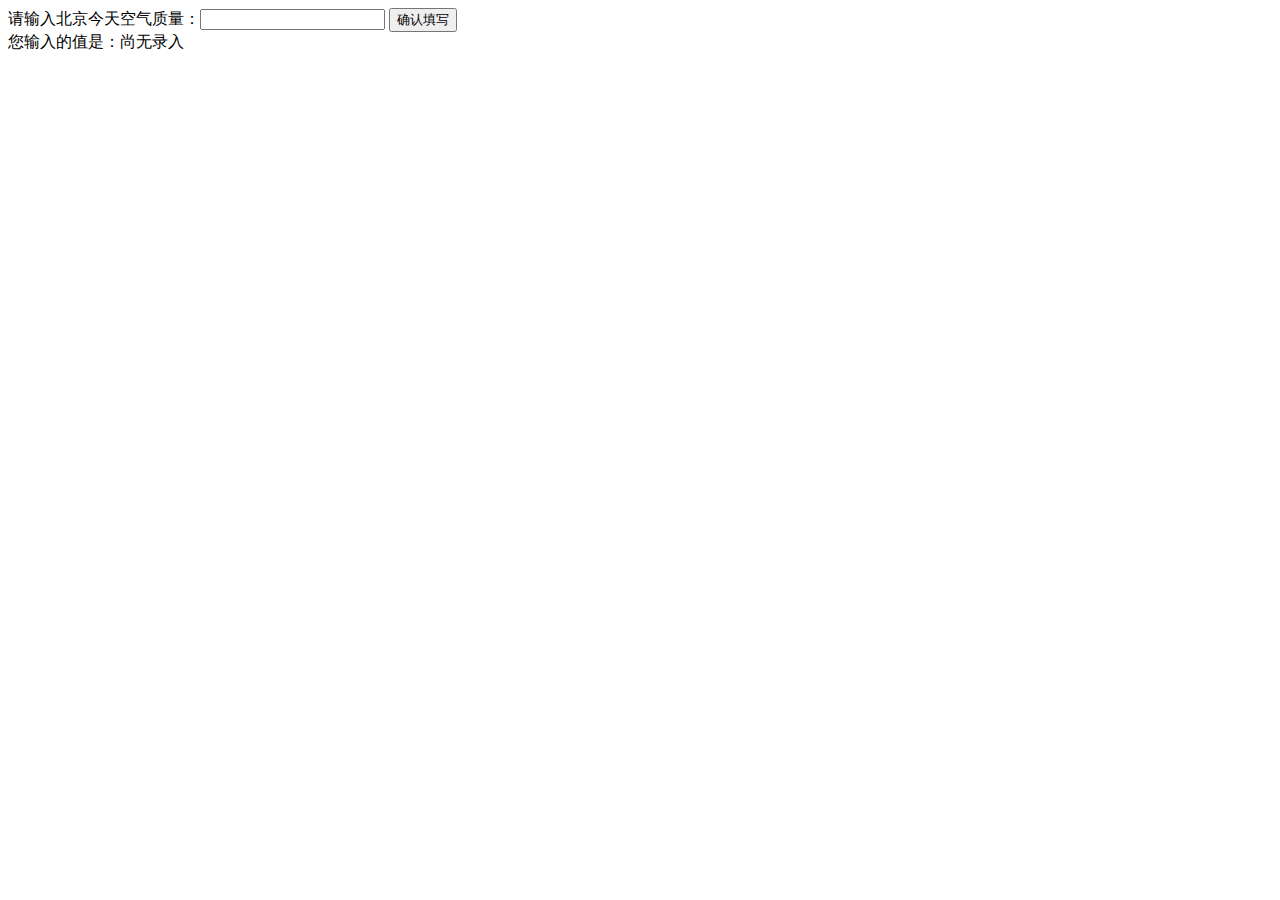
<file: demo13/index.html>
<!DOCTYPE html>
<html>
  <head>
    <meta charset="utf-8">
    <title>IFE JavaScript Task 01</title>
  </head>
<body>

  <label>请输入北京今天空气质量：<input id="aqi-input" type="text"></label>
  <button id="button">确认填写</button>

  <div>您输入的值是：<span id="aqi-display">尚无录入</span></div>

<script type="text/javascript">

(function() {
  /*	
  在注释下方写下代码
  给按钮button绑定一个点击事件
  在事件处理函数中
  获取aqi-input输入的值，并显示在aqi-display中
  */
  var mybutton = document.querySelector('button').onclick = function(){
	var num = document.getElementById('aqi-input');
	var dis = document.getElementById('aqi-display');
	dis.innerHTML = num.value;
  }
})();

</script>
</body>
</html>
</file>
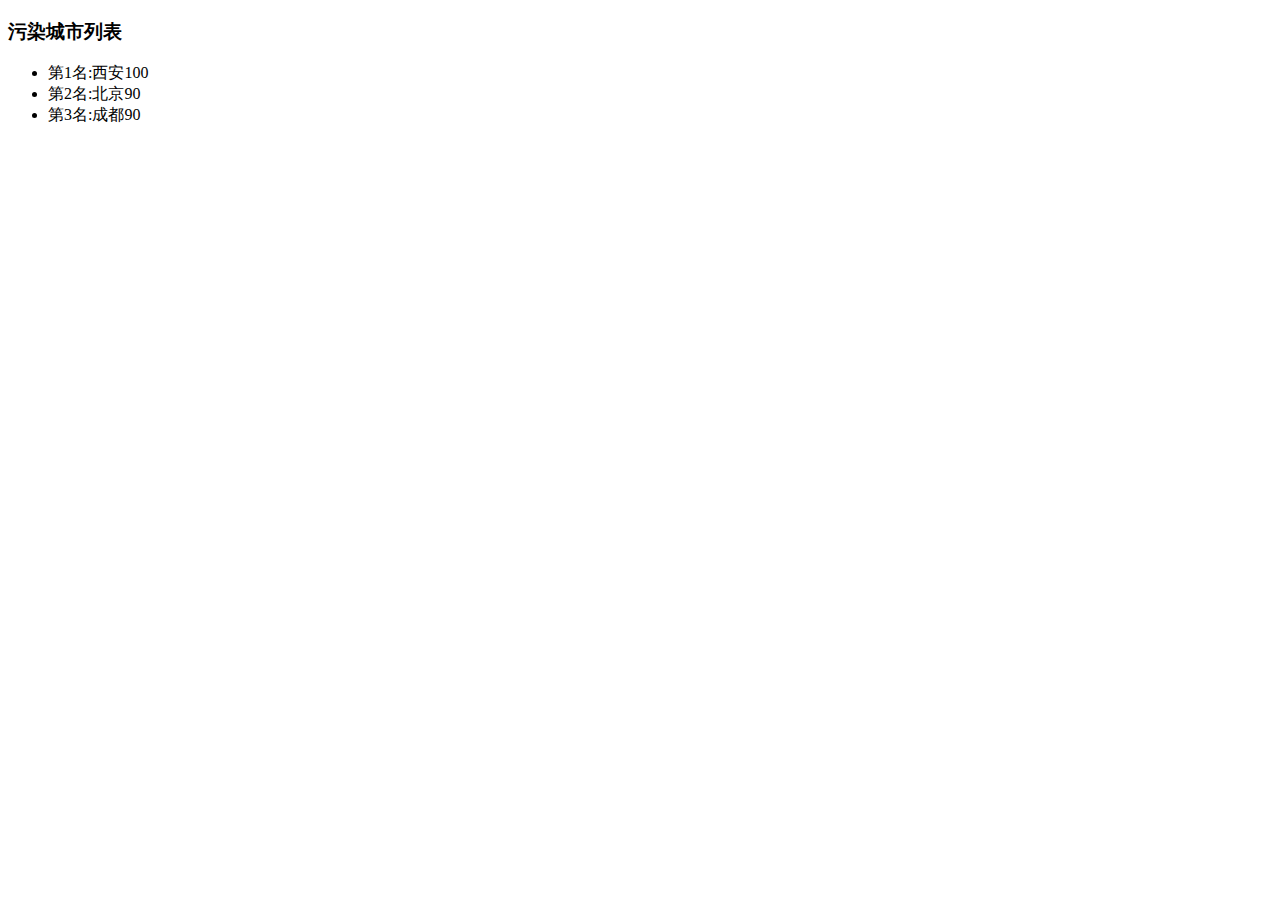
<file: demo14/index.html>
<!DOCTYPE html>
<html>
  <head>
    <meta charset="utf-8">
    <title>IFE JavaScript Task 01</title>
  </head>
<body>

  <h3>污染城市列表</h3>
  <ul id="aqi-list">
<!--   
    <li>第一名：福州（样例），10</li>
  	<li>第二名：福州（样例），10</li> -->
  </ul>

<script type="text/javascript">

var aqiData = [
  ["北京", 90],
  ["上海", 50],
  ["福州", 10],
  ["广州", 50],
  ["成都", 90],
  ["西安", 100]
];
(function () {

  /*
  在注释下方编写代码
  遍历读取aqiData中各个城市的数据
  将空气质量指数大于60的城市显示到aqi-list的列表中
  */
	var apilist = document.getElementById('aqi-list');
	/*
	几种排序算法
	http://www.cnblogs.com/idche/archive/2011/02/16/1956397.html
	*/
	aqiData.sort(function(a, b){
          return b[1] - a[1];
    });
	for(var i=0;i<aqiData.length;i++){
		if(aqiData[i][1] >= 60){
		apilist.innerHTML += '<li>第'+ (i+1) +'名:'+ aqiData[i][0] + aqiData[i][1]+'</li>';
		}
	}
})();

</script>
</body>
</html>
</file>
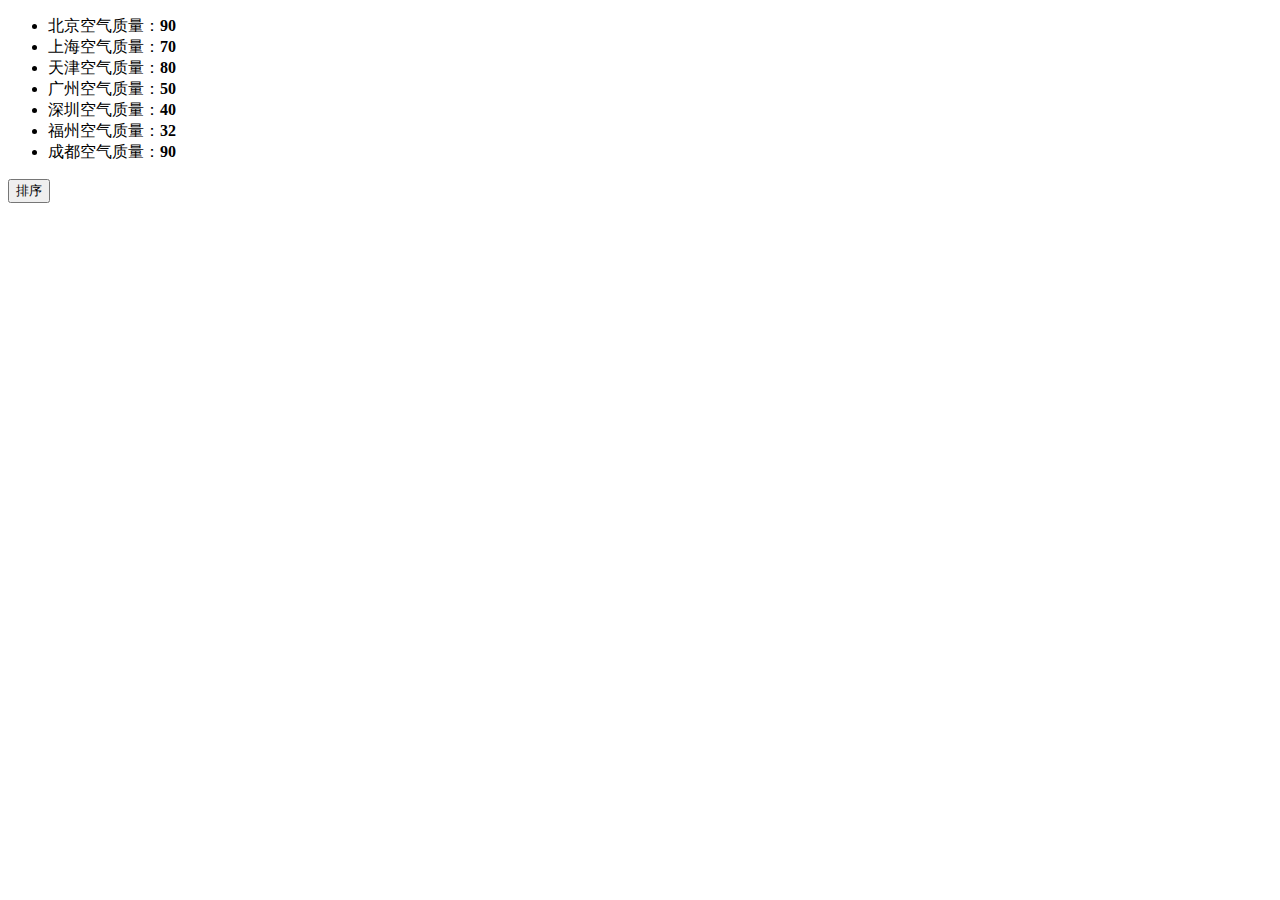
<file: demo15/index.html>
<!DOCTYPE html>
<html>
  <head>
    <meta charset="utf-8">
    <title>IFE JavaScript Task 01</title>
  </head>
<body>

  <ul id="source">
    <li>北京空气质量：<b>90</b></li>
    <li>上海空气质量：<b>70</b></li>
    <li>天津空气质量：<b>80</b></li>
    <li>广州空气质量：<b>50</b></li>
    <li>深圳空气质量：<b>40</b></li>
    <li>福州空气质量：<b>32</b></li>
    <li>成都空气质量：<b>90</b></li>
  </ul>

  <ul id="resort">
    <!-- 
    <li>第一名：北京空气质量：<b>90</b></li>
    <li>第二名：北京空气质量：<b>90</b></li>
    <li>第三名：北京空气质量：<b>90</b></li>
     -->

  </ul>

  <button id="sort-btn">排序</button>

<script type="text/javascript">

/**
 * getData方法
 * 读取id为source的列表，获取其中城市名字及城市对应的空气质量
 * 返回一个数组，格式见函数中示例
 */
function getData() {
  /*
  coding here
  */
	var source = document.getElementById("source");
	var li     = source.getElementsByTagName("li"); //注意source
	var data   = []; //声明储存的数组 声明数组要加'[]'?
	var temp   = [];
	for(var i=0;i<li.length;i++){
		data[i]   = []; //声明空数组么?
		data[i][0] = li[i].innerHTML.slice(0,2);
		data[i].push(parseInt(li[i].getElementsByTagName("b")[0].innerHTML)); //parseInt()解析一个字符串，并返回一个整数。
	}
  /*
  data = [
    ["北京", 90],
    ["北京", 90]
    ……
  ]
  */
	//alert(data[3]);
	return data;

}

/**
 * sortAqiData
 * 按空气质量对data进行从小到大的排序
 * 返回一个排序后的数组
 */
function sortAqiData(data) {
	data.sort(function(a, b){
          return b[1] - a[1];
    });
	return data;
}

/**
 * render
 * 将排好序的城市及空气质量指数，输出显示到id位resort的列表中
 * 格式见ul中的注释的部分
 */
function render(data) {
	//<li>第三名：北京空气质量：<b>90</b></li>
	var resort = document.getElementById("resort");
	var ccer = ["一", "二", "三", "四", "五", "六", "七", "八", "九"];
	for(var i = 0;i < data.length;i++){
	resort.innerHTML += '<li>第'+ ccer[i] +'名:'+ data[i][0]+"空气质量:"+"<b>"+data[i][1]+"</b>" +'</li>';
	}
}

function btnHandle() {
	var aqiData = getData();
	aqiData = sortAqiData(aqiData);
	render(aqiData);
	//alert("text");
}


function init() {

  // 在这下面给sort-btn绑定一个点击事件，点击时触发btnHandle函数
	document.getElementById("sort-btn").onclick=btnHandle;
}

init();

</script>
</body>
</html>
</file>
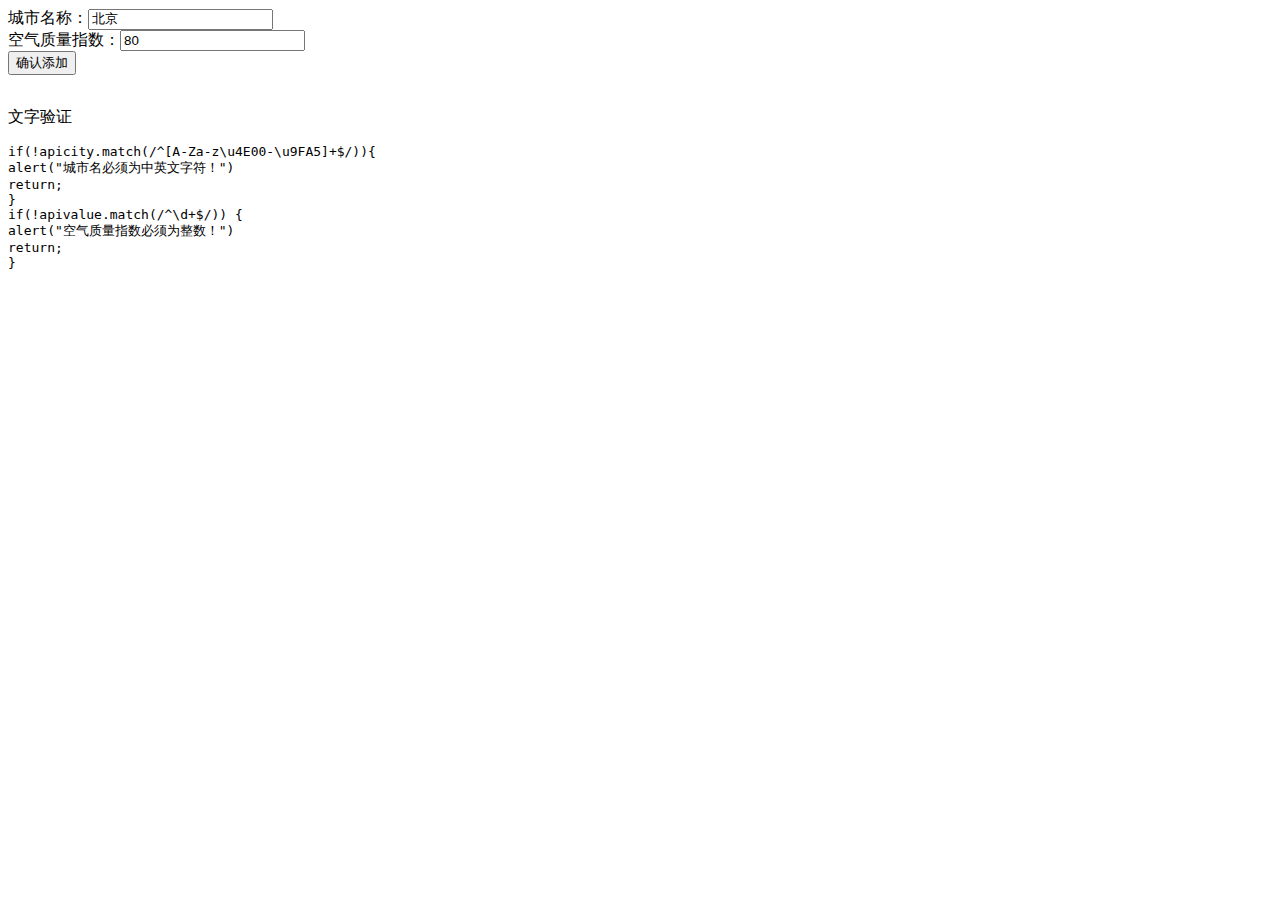
<file: demo16/index.html>
<!DOCTYPE>
<html>
  <head>
    <meta charset="utf-8">
    <title>IFE JavaScript Task 01</title>
    <script src="task.js"></script>
  </head>
<body>

  <div>
    <label>城市名称：<input id="aqi-city-input" type="text" value="北京"></label><br/>
    <label>空气质量指数：<input id="aqi-value-input" type="text" value="80"></label><br/>
    <button id="add-btn">确认添加</button>
  </div>
  <p id="demo"></p>
  <table id="aqi-table"> 
    <!--<tr>
      <td>城市</td><td>空气质量</td><td>操作</td>
    </tr> -->
  </table>
  
  <div>
	<p>文字验证</p>
	<code>
	if(!apicity.match(/^[A-Za-z\u4E00-\u9FA5]+$/)){ </br>
        alert("城市名必须为中英文字符！")</br>
        return;</br>
    }</br>
    if(!apivalue.match(/^\d+$/)) {</br>
        alert("空气质量指数必须为整数！")</br>
        return;</br>
    }</br>
	</code>
  <div>

</body>
</html>
</file>
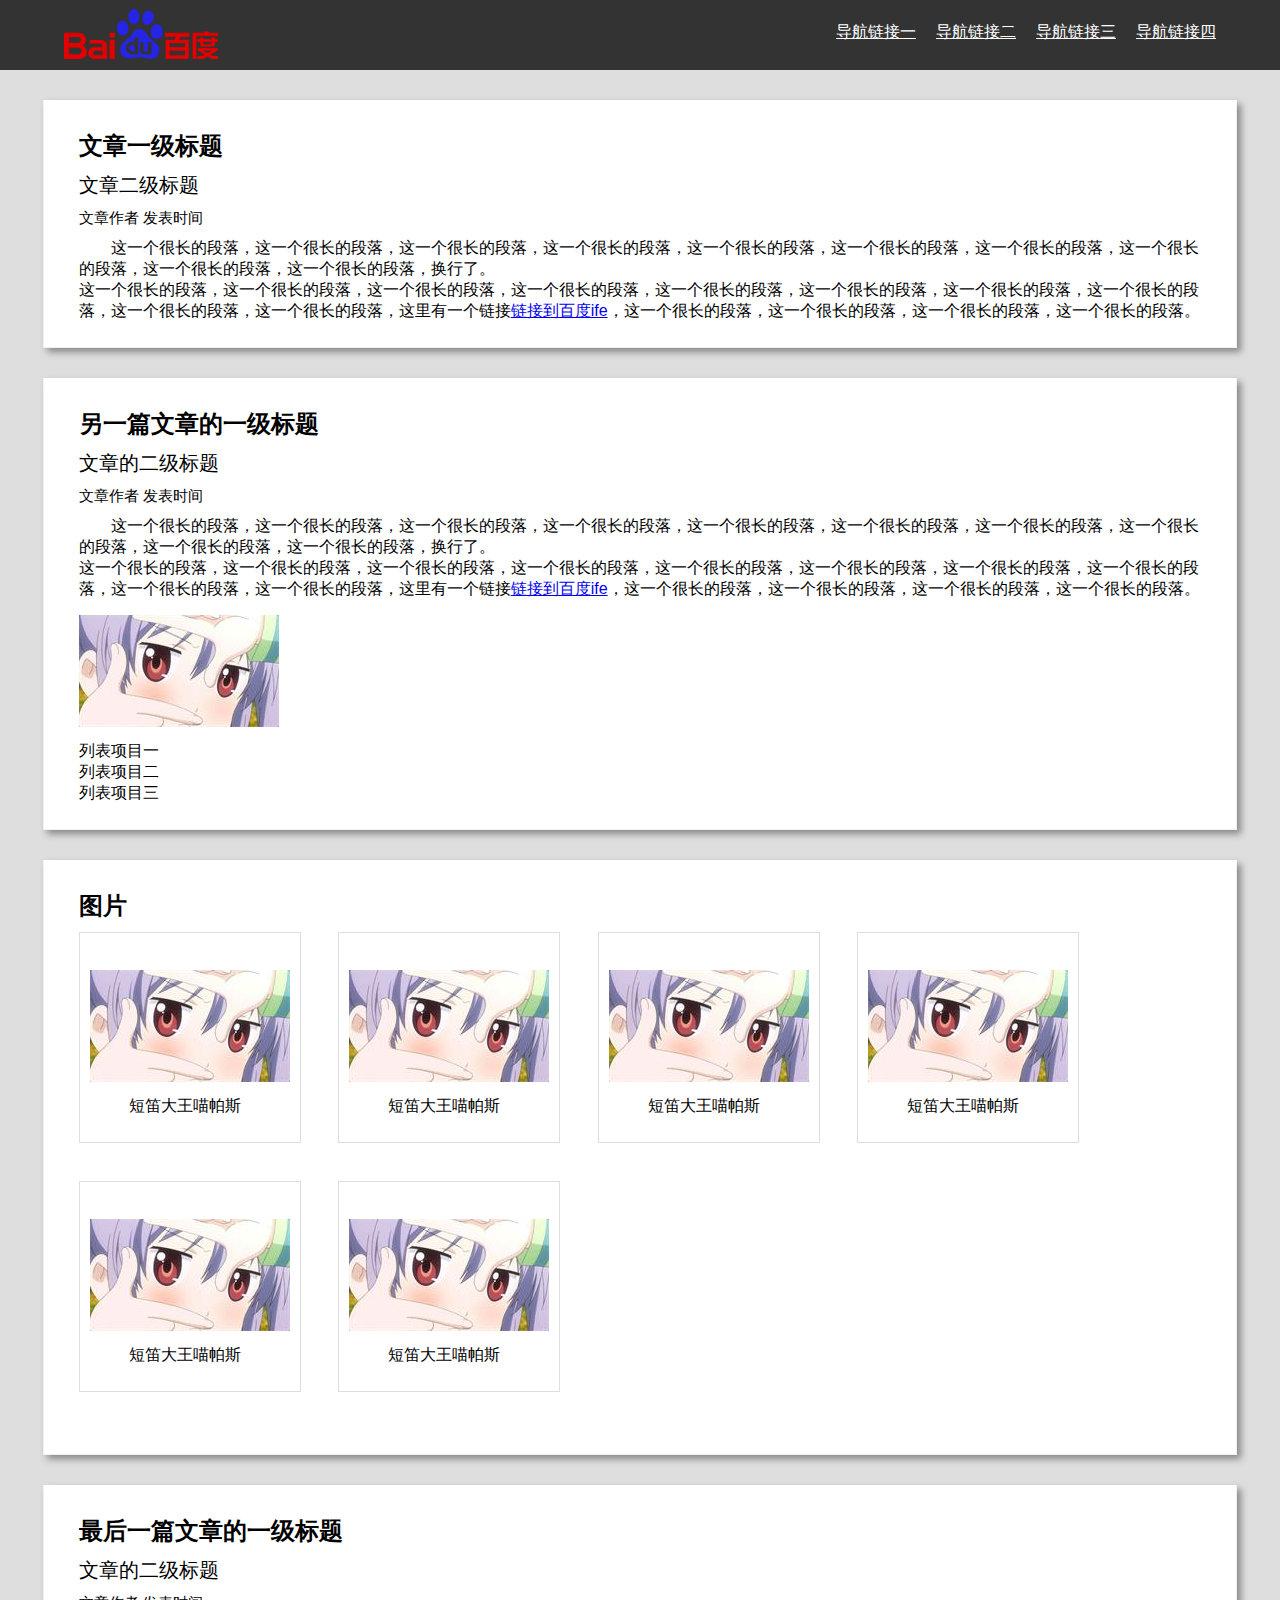
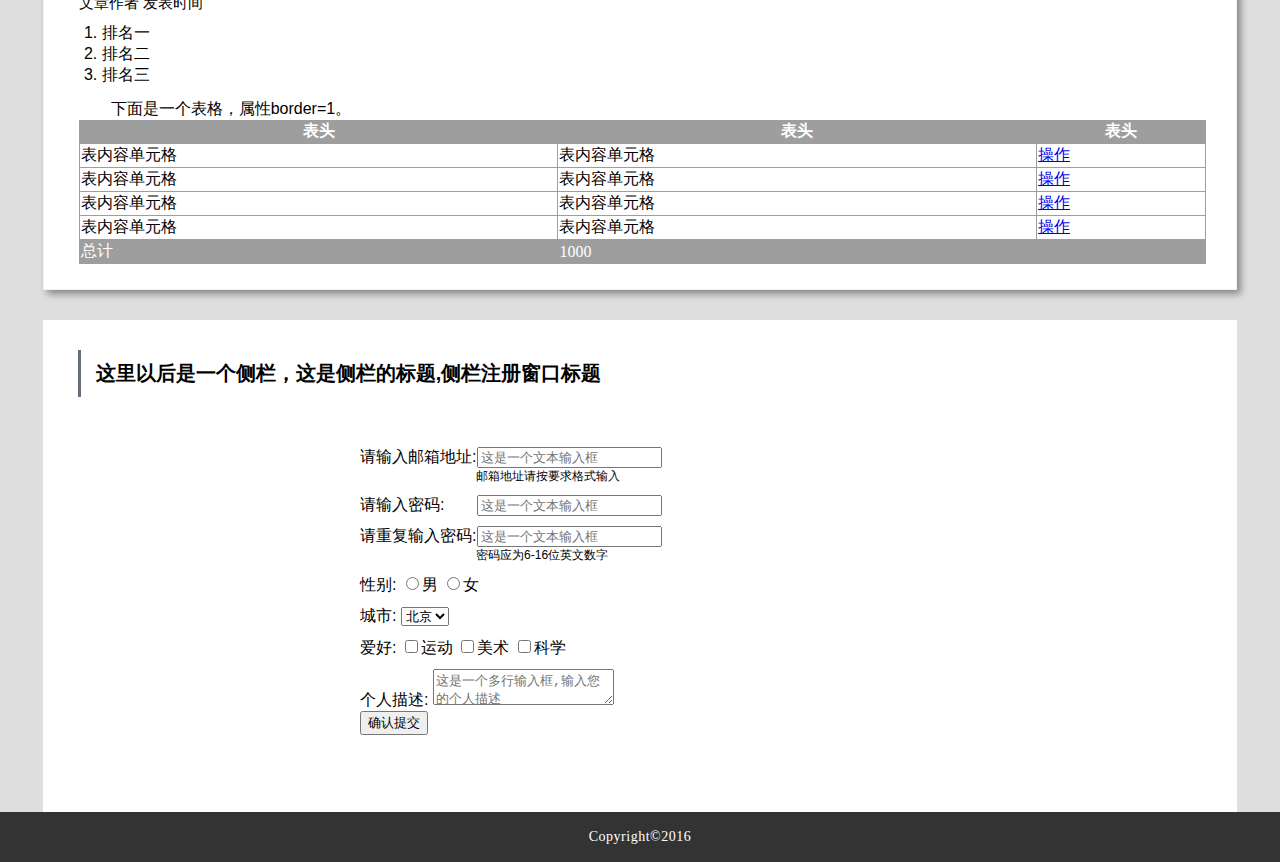
<file: demo2/index.html>
<!DOCTYPE html>
<html>
<head>
	<title>DEMO TWO</title>
	<meta charset="utf-8">
	<meta name="author" content="GuoBaoiWei">
	<link rel="stylesheet" href="./css/style.css">
</head>
<body>
	<header>
		<div class="head_m0">
			<img src="img/logo.png" class="logo"/>
			<nav>
				<ul>
					<li><a href="#">导航链接一</a></li>
					<li><a href="#">导航链接二</a></li>
					<li><a href="#">导航链接三</a></li>
					<li><a href="#">导航链接四</a></li>
				</ul>
			</nav>
		</div>
	</header>
	<section class="essay_m0">
		<div class="m1">
			<div class="m2">
				<h2>文章一级标题</h2>
				<h3>文章二级标题</h3>
				<h4>文章作者 发表时间</h4>
			</div>
			<div class="m3">
				<p>这一个很长的段落，这一个很长的段落，这一个很长的段落，这一个很长的段落，这一个很长的段落，这一个很长的段落，这一个很长的段落，这一个很长的段落，这一个很长的段落，这一个很长的段落，换行了。</br>这一个很长的段落，这一个很长的段落，这一个很长的段落，这一个很长的段落，这一个很长的段落，这一个很长的段落，这一个很长的段落，这一个很长的段落，这一个很长的段落，这一个很长的段落，这里有一个链接<a href="http://ife.baidu.com">链接到百度ife</a>，这一个很长的段落，这一个很长的段落，这一个很长的段落，这一个很长的段落。</p>
			</div>
		</div>
		<div class="m1">
			<div class="m2">
				<h2>另一篇文章的一级标题</h2>
				<h3>文章的二级标题</h3>
				<h4>文章作者 发表时间</h4>
			</div>
			<div class="m3">
				<p>这一个很长的段落，这一个很长的段落，这一个很长的段落，这一个很长的段落，这一个很长的段落，这一个很长的段落，这一个很长的段落，这一个很长的段落，这一个很长的段落，这一个很长的段落，换行了。</br>这一个很长的段落，这一个很长的段落，这一个很长的段落，这一个很长的段落，这一个很长的段落，这一个很长的段落，这一个很长的段落，这一个很长的段落，这一个很长的段落，这一个很长的段落，这里有一个链接<a href="http://ife.baidu.com">链接到百度ife</a>，这一个很长的段落，这一个很长的段落，这一个很长的段落，这一个很长的段落。</p>
				<img src="./img/poi.jpg" alt="NyanPath">
				<ul>
					<li>列表项目一</li>
					<li>列表项目二</li>
					<li>列表项目三</li>
				</ul>
			</div>
		</div>
		<div class="m1">
			<div class="m2">
				<h2>图片</h2>
			</div>
			<div class="m3">
				<ul class="m3_r0">
					<li>
					<div class="m3_r1">
					<img src="./img/poi.jpg" alt="NyanPath">
					<p>短笛大王喵帕斯</p>
					</div>
					</li>
					<li>
					<div class="m3_r1">
					<img src="./img/poi.jpg" alt="NyanPath">
					<p>短笛大王喵帕斯</p>
					</div>
					</li>
					<li>
					<div class="m3_r1">
					<img src="./img/poi.jpg" alt="NyanPath">
					<p>短笛大王喵帕斯</p>
					</div>
					</li>
					<li>
					<div class="m3_r1">
					<img src="./img/poi.jpg" alt="NyanPath">
					<p>短笛大王喵帕斯</p>
					</div>
					</li>
					<li>
					<div class="m3_r1">
					<img src="./img/poi.jpg" alt="NyanPath">
					<p>短笛大王喵帕斯</p>
					</div>
					</li>
					<li>
					<div class="m3_r1">
					<img src="./img/poi.jpg" alt="NyanPath"><p>短笛大王喵帕斯</p>
					</div>
					</li>
				</ul>
			</div>
		</div>
		<div class="m1">
			<div class="m2">
				<h2>最后一篇文章的一级标题</h2>
				<h3>文章的二级标题</h3>
				<h4>文章作者 发表时间</h4>
			</div>
			<div class="m3">
				<ol>
					<li>排名一</li>
					<li>排名二</li>
					<li>排名三</li>
				</ol>
				<p>下面是一个表格，属性border=1。</p>
				<table class="m3_t">
					<tr class="m3_t0">
					<th>表头</th><th>表头</th><th>表头</th>
					</tr>
					<tr>
					<td>表内容单元格</td><td>表内容单元格</td><td><a href="#">操作</a></td>
					</tr>
					<tr>
					<td>表内容单元格</td><td>表内容单元格</td><td><a href="#">操作</a></td>
					</tr>
					<tr>
					<td>表内容单元格</td><td>表内容单元格</td><td><a href="#">操作</a></td>
					</tr>
					<tr>
					<td>表内容单元格</td><td>表内容单元格</td><td><a href="#">操作</a></td>
					</tr>
					<tr class="m3_t0">
					<td>总计</td><td colspan="2">1000</td>
					</tr>
				</table>
			</div>
		</div>
	</section>
	
	<div class="register">
		<div class="reg_r0">
			<div class="reg_h">
				<h2>这里以后是一个侧栏，这是侧栏的标题,侧栏注册窗口标题</h2>
			</div>
			<div class="reg_s0">
			<div class="reg_s0_r1">
				<p>请输入邮箱地址:<input type="text" name="email" placeholder="这是一个文本输入框"></input></p>
				<h3 class="reg_s0_r2">邮箱地址请按要求格式输入</h3>
				<div class="reg_s0_r3">
					<p>请输入密码:<input class="reg_pw" type="text" name="password" placeholder="这是一个文本输入框"></input></p>
					<p>请重复输入密码:<input class="" type="text" name="repassword" placeholder="这是一个文本输入框"></input></p>
				</div>
				<h3 class="reg_s0_r2">密码应为6-16位英文数字</h3>
				<span><p>性别:
					<input type="radio" name="sex" value="male" />男
					<input type="radio" name="sex" value="female" />女</p>
				</span>
				<span><p>城市:
					<select name="city">
						<option value="beijing">北京</option>
						<option value="tianjin">天津</option>
						<option value="shanghai">上海</option>
						<option value="guangzhou">广州</option>
						<option value="shenzhen">深圳</option></p>
					</select>
				</span>
				<span><p>爱好:
					<input type="checkbox" name="sport">运动</input>
					<input type="checkbox" name="art">美术</input>
					<input type="checkbox" name="science">科学</input></p>
				</span>
				<form><p>个人描述:
				<textarea placeholder="这是一个多行输入框,输入您的个人描述"></textarea>
				</input></p><input type="submit" value="确认提交">
				</form>
			</div>
			</div>
		</div>
	</div>
	
	<footer>
		<div class="copyrights">Copyright©2016</div>
	</footer>
</body>
</html>
</file>
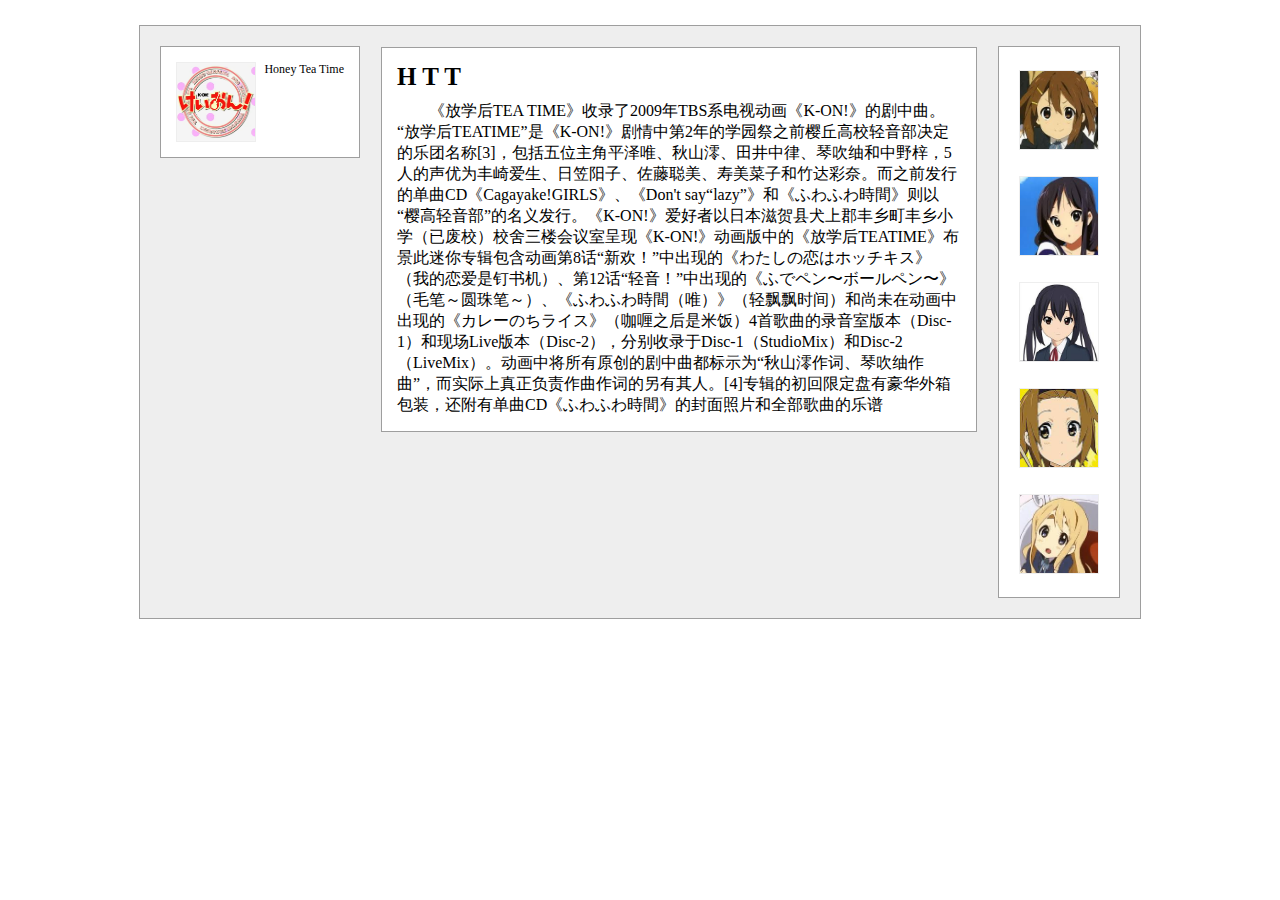
<file: demo3/index.html>
<!DOCTYPE DOC>
<html>
<head>
	<title>DEMO THREE</title>
	<meta charset="utf-8">
	<meta name="author" content="GuoBaoiWei">
	<link rel="stylesheet" href="./css/style.css">
</head>
<body>
	<div class="box">
		<div class="right_r">
		 <img class="right_r_b1" src="img/team_logo.png"/>
		 <p class="team">Honey Tea Time</p>
		</div>
		<div class="left_r">
			<img class="left_r_b1" src="img/yui.jpg">
			</img>
			<img class="left_r_b1" src="img/mio.jpg">
			</img>
			<img class="left_r_b1" src="img/Azusa.jpg">
			</img>
			<img class="left_r_b1" src="img/Ritsu.jpg">
			</img>
			<img class="left_r_b1" src="img/Tsumugi.jpg">
			</img>
		</div>
		<div class="box_r">
			<div class="box_r_r">
			<h2>H T T</h2>
			<p>《放学后TEA TIME》收录了2009年TBS系电视动画《K-ON!》的剧中曲。“放学后TEATIME”是《K-ON!》剧情中第2年的学园祭之前樱丘高校轻音部决定的乐团名称[3]，包括五位主角平泽唯、秋山澪、田井中律、琴吹䌷和中野梓，5人的声优为丰崎爱生、日笠阳子、佐藤聪美、寿美菜子和竹达彩奈。而之前发行的单曲CD《Cagayake!GIRLS》、《Don't say“lazy”》和《ふわふわ時間》则以“樱高轻音部”的名义发行。《K-ON!》爱好者以日本滋贺县犬上郡丰乡町丰乡小学（已废校）校舍三楼会议室呈现《K-ON!》动画版中的《放学后TEATIME》布景此迷你专辑包含动画第8话“新欢！”中出现的《わたしの恋はホッチキス》（我的恋爱是钉书机）、第12话“轻音！”中出现的《ふでペン〜ボールペン〜》（毛笔～圆珠笔～）、《ふわふわ時間（唯）》（轻飘飘时间）和尚未在动画中出现的《カレーのちライス》（咖喱之后是米饭）4首歌曲的录音室版本（Disc-1）和现场Live版本（Disc-2），分别收录于Disc-1（StudioMix）和Disc-2（LiveMix）。动画中将所有原创的剧中曲都标示为“秋山澪作词、琴吹䌷作曲”，而实际上真正负责作曲作词的另有其人。[4]专辑的初回限定盘有豪华外箱包装，还附有单曲CD《ふわふわ時間》的封面照片和全部歌曲的乐谱</p>
			</div>
		</div>
		<div class="clear_both"></div>
	</div>
</body>
</html>
</file>
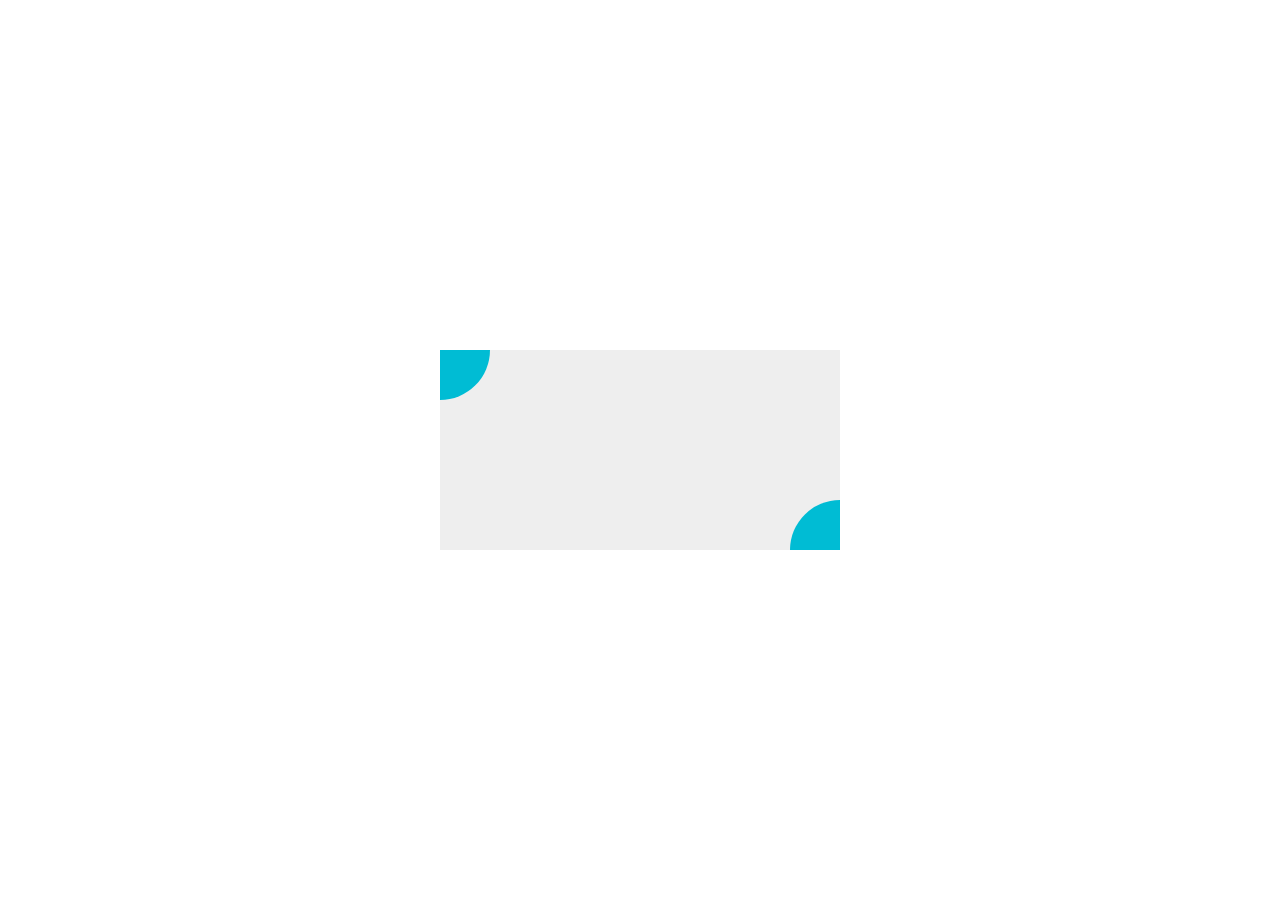
<file: demo4/index.html>
<!DOCTYPE DOC>
<html>
<head>
	<title>DEMO FOUR</title>
	<meta charset="utf-8">
	<meta name="author" content="GuoBaoiWei">
	<link rel="stylesheet" href="./css/style.css">
</head>
<body>
	<div class="box">
		<div class="rounder_1"></div>
		<div class="rounder_2"></div>
	</div>
</body>
</html>
</file>
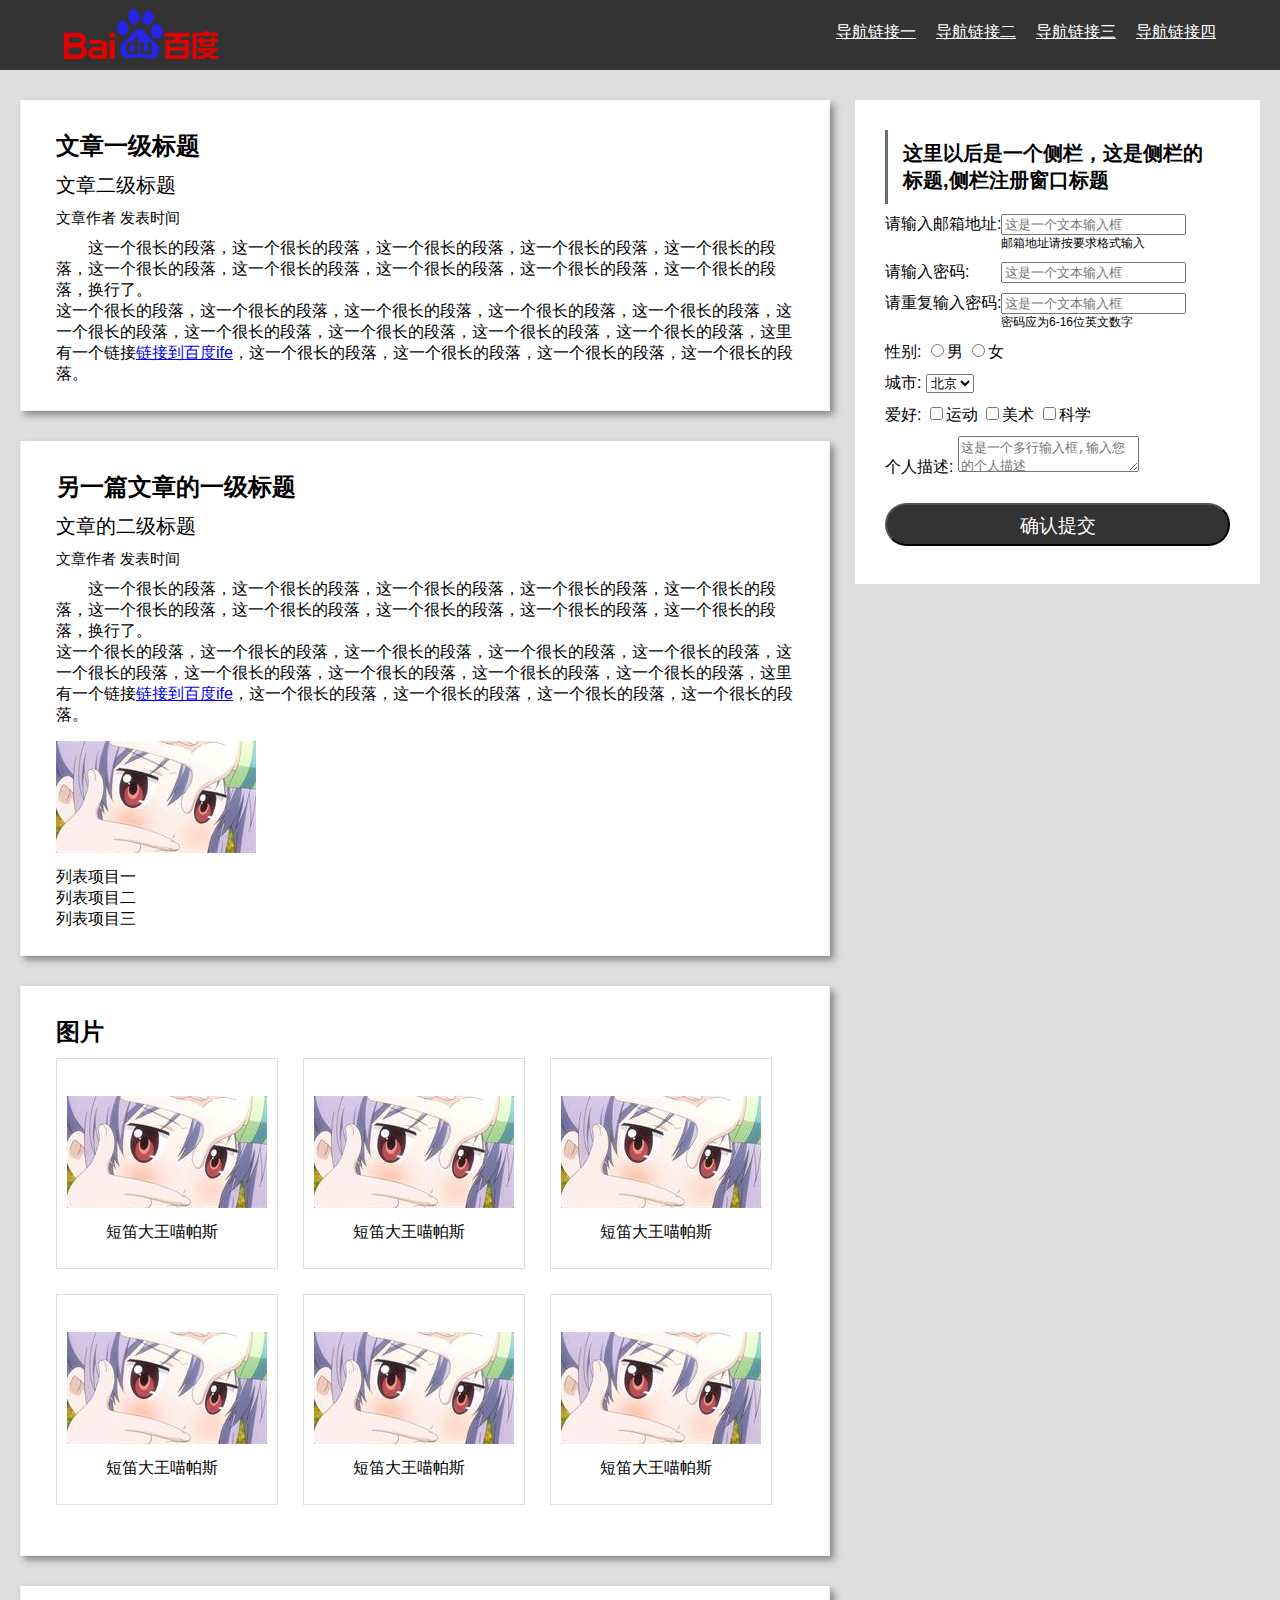
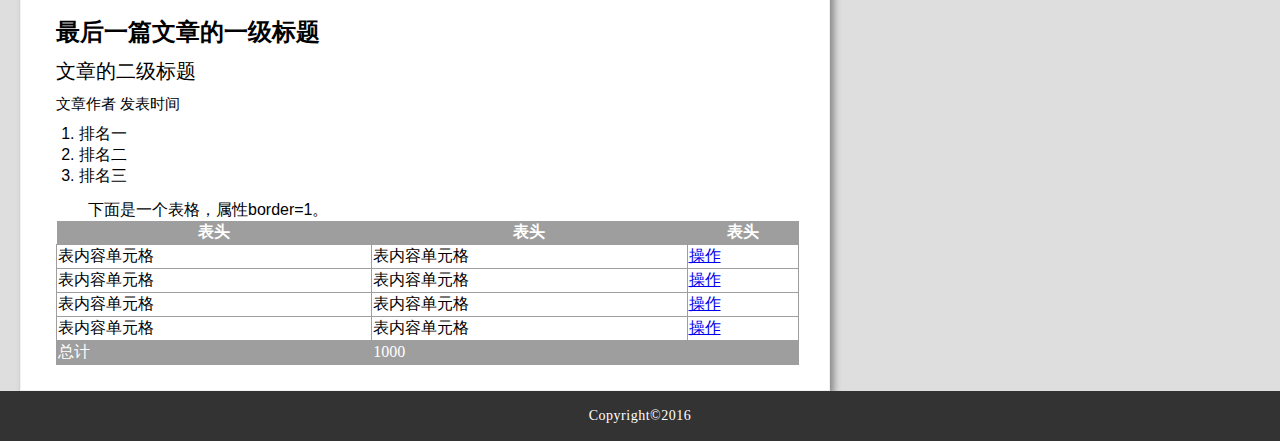
<file: demo5/index.html>
<!DOCTYPE html>
<html>
<head>
	<title>DEMO FIVE</title>
	<meta charset="utf-8">
	<meta name="author" content="GuoBaoiWei">
	<link rel="stylesheet" href="./css/style.css">
</head>
<body>
	<header>
		<div class="head_m0">
			<img src="img/logo.png" class="logo"/>
			<nav>
				<ul>
					<li><a href="#">导航链接一</a></li>
					<li><a href="#">导航链接二</a></li>
					<li><a href="#">导航链接三</a></li>
					<li><a href="#">导航链接四</a></li>
				</ul>
			</nav>
		</div>
	</header>
	<div class="box">
		<section class="essay_m0">
			<div class="m1">
				<div class="m2">
					<h2>文章一级标题</h2>
					<h3>文章二级标题</h3>
					<h4>文章作者 发表时间</h4>
				</div>
				<div class="m3">
					<p>这一个很长的段落，这一个很长的段落，这一个很长的段落，这一个很长的段落，这一个很长的段落，这一个很长的段落，这一个很长的段落，这一个很长的段落，这一个很长的段落，这一个很长的段落，换行了。</br>这一个很长的段落，这一个很长的段落，这一个很长的段落，这一个很长的段落，这一个很长的段落，这一个很长的段落，这一个很长的段落，这一个很长的段落，这一个很长的段落，这一个很长的段落，这里有一个链接<a href="http://ife.baidu.com">链接到百度ife</a>，这一个很长的段落，这一个很长的段落，这一个很长的段落，这一个很长的段落。</p>
				</div>
			</div>
			<div class="m1">
				<div class="m2">
					<h2>另一篇文章的一级标题</h2>
					<h3>文章的二级标题</h3>
					<h4>文章作者 发表时间</h4>
				</div>
				<div class="m3">
					<p>这一个很长的段落，这一个很长的段落，这一个很长的段落，这一个很长的段落，这一个很长的段落，这一个很长的段落，这一个很长的段落，这一个很长的段落，这一个很长的段落，这一个很长的段落，换行了。</br>这一个很长的段落，这一个很长的段落，这一个很长的段落，这一个很长的段落，这一个很长的段落，这一个很长的段落，这一个很长的段落，这一个很长的段落，这一个很长的段落，这一个很长的段落，这里有一个链接<a href="http://ife.baidu.com">链接到百度ife</a>，这一个很长的段落，这一个很长的段落，这一个很长的段落，这一个很长的段落。</p>
					<img src="./img/poi.jpg" alt="NyanPath">
					<ul>
						<li>列表项目一</li>
						<li>列表项目二</li>
						<li>列表项目三</li>
					</ul>
				</div>
			</div>
			<div class="m1">
				<div class="m2">
					<h2>图片</h2>
				</div>
				<div class="m3">
					<ul class="m3_r0">
						<li>
						<div class="m3_r1">
						<img src="./img/poi.jpg" alt="NyanPath">
						<p>短笛大王喵帕斯</p>
						</div>
						</li>
						<li>
						<div class="m3_r1">
						<img src="./img/poi.jpg" alt="NyanPath">
						<p>短笛大王喵帕斯</p>
						</div>
						</li>
						<li>
						<div class="m3_r1">
						<img src="./img/poi.jpg" alt="NyanPath">
						<p>短笛大王喵帕斯</p>
						</div>
						</li>
						<li>
						<div class="m3_r1">
						<img src="./img/poi.jpg" alt="NyanPath">
						<p>短笛大王喵帕斯</p>
						</div>
						</li>
						<li>
						<div class="m3_r1">
						<img src="./img/poi.jpg" alt="NyanPath">
						<p>短笛大王喵帕斯</p>
						</div>
						</li>
						<li>
						<div class="m3_r1">
						<img src="./img/poi.jpg" alt="NyanPath"><p>短笛大王喵帕斯</p>
						</div>
						</li>
					</ul>
				</div>
			</div>
			<div class="m1">
				<div class="m2">
					<h2>最后一篇文章的一级标题</h2>
					<h3>文章的二级标题</h3>
					<h4>文章作者 发表时间</h4>
				</div>
				<div class="m3">
					<ol>
						<li>排名一</li>
						<li>排名二</li>
						<li>排名三</li>
					</ol>
					<p>下面是一个表格，属性border=1。</p>
					<table class="m3_t">
						<tr class="m3_t0">
						<th>表头</th><th>表头</th><th>表头</th>
						</tr>
						<tr>
						<td>表内容单元格</td><td>表内容单元格</td><td><a href="#">操作</a></td>
						</tr>
						<tr>
						<td>表内容单元格</td><td>表内容单元格</td><td><a href="#">操作</a></td>
						</tr>
						<tr>
						<td>表内容单元格</td><td>表内容单元格</td><td><a href="#">操作</a></td>
						</tr>
						<tr>
						<td>表内容单元格</td><td>表内容单元格</td><td><a href="#">操作</a></td>
						</tr>
						<tr class="m3_t0">
						<td>总计</td><td colspan="2">1000</td>
						</tr>
					</table>
				</div>
			</div>
		</section>	
		<div class="register">
			<div class="reg_r0">
				<div class="reg_h">
					<h2>这里以后是一个侧栏，这是侧栏的标题,侧栏注册窗口标题</h2>
				</div>
				<div class="reg_s0">
				<div class="reg_s0_r1">
					<p>请输入邮箱地址:<input type="text" name="email" placeholder="这是一个文本输入框"></input></p>
					<h3 class="reg_s0_r2">邮箱地址请按要求格式输入</h3>
					<div class="reg_s0_r3">
						<p>请输入密码:<input class="reg_pw" type="text" name="password" placeholder="这是一个文本输入框"></input></p>
						<p>请重复输入密码:<input class="" type="text" name="repassword" placeholder="这是一个文本输入框"></input></p>
					</div>
					<h3 class="reg_s0_r2">密码应为6-16位英文数字</h3>
					<span><p>性别:
						<input type="radio" name="sex" value="male" />男
						<input type="radio" name="sex" value="female" />女</p>
					</span>
					<span><p>城市:
						<select name="city">
							<option value="beijing">北京</option>
							<option value="tianjin">天津</option>
							<option value="shanghai">上海</option>
							<option value="guangzhou">广州</option>
							<option value="shenzhen">深圳</option></p>
						</select>
					</span>
					<span><p>爱好:
						<input type="checkbox" name="sport">运动</input>
						<input type="checkbox" name="art">美术</input>
						<input type="checkbox" name="science">科学</input></p>
					</span>
					<form><p>个人描述:
					<textarea placeholder="这是一个多行输入框,输入您的个人描述"></textarea>
					</input></p><input type="submit" class="button_s" value="确认提交"></input>
					</form>
				</div>
				</div>
			</div>
		</div>
	</div>
	<footer>
		<div class="copyrights">Copyright©2016</div>
	</footer>
</body>
</html>
</file>
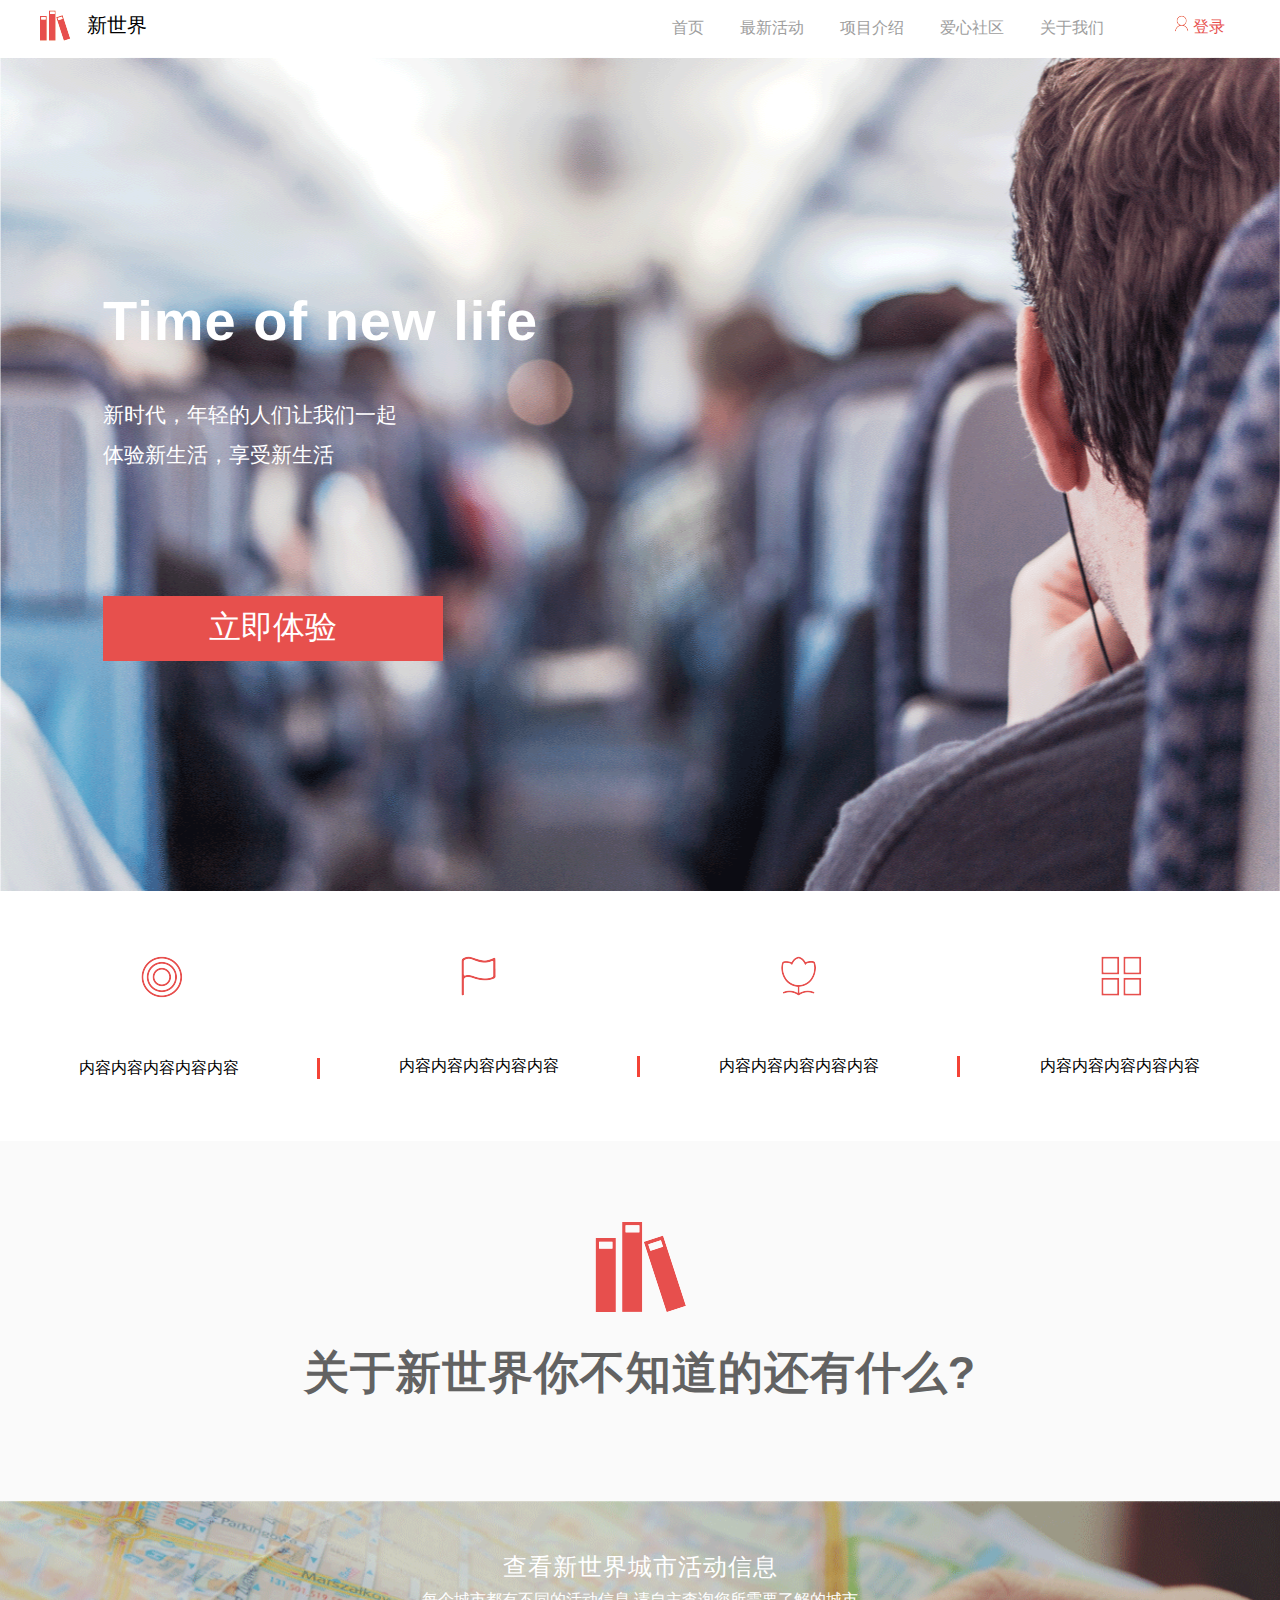
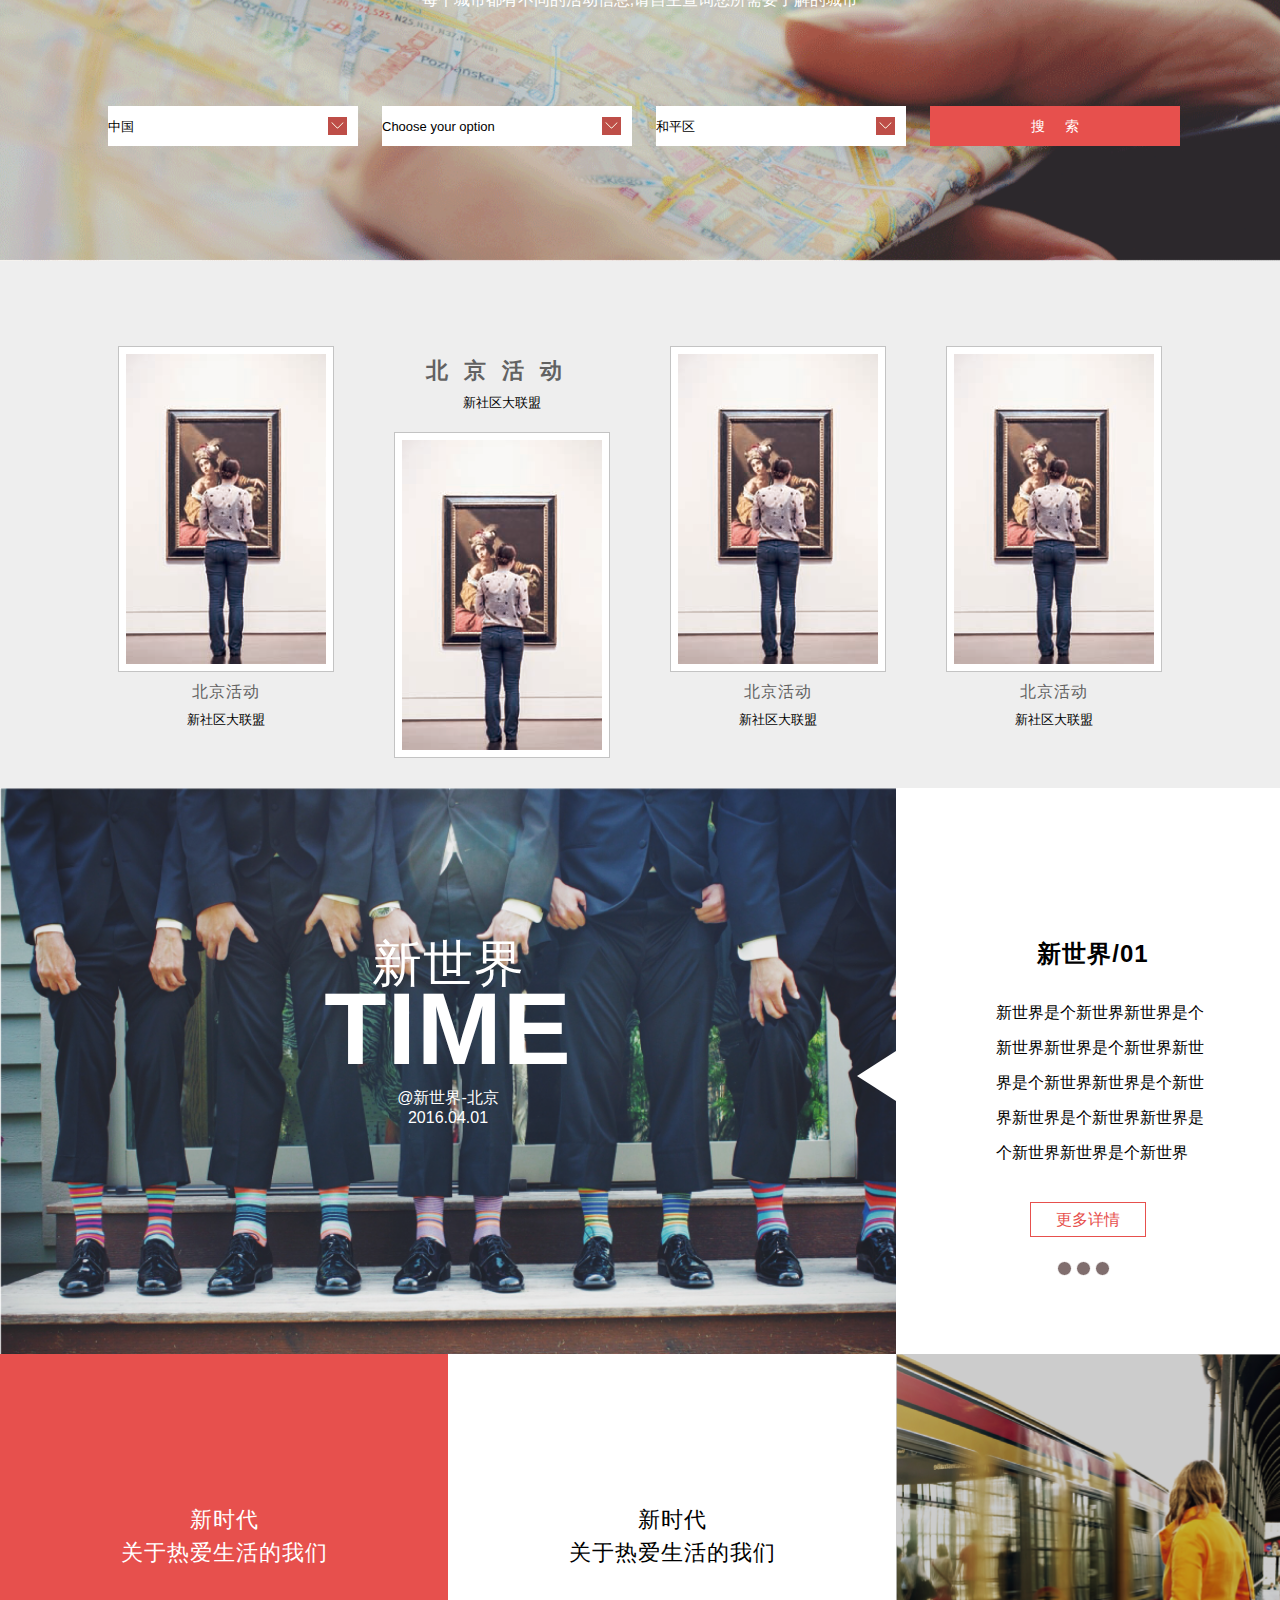
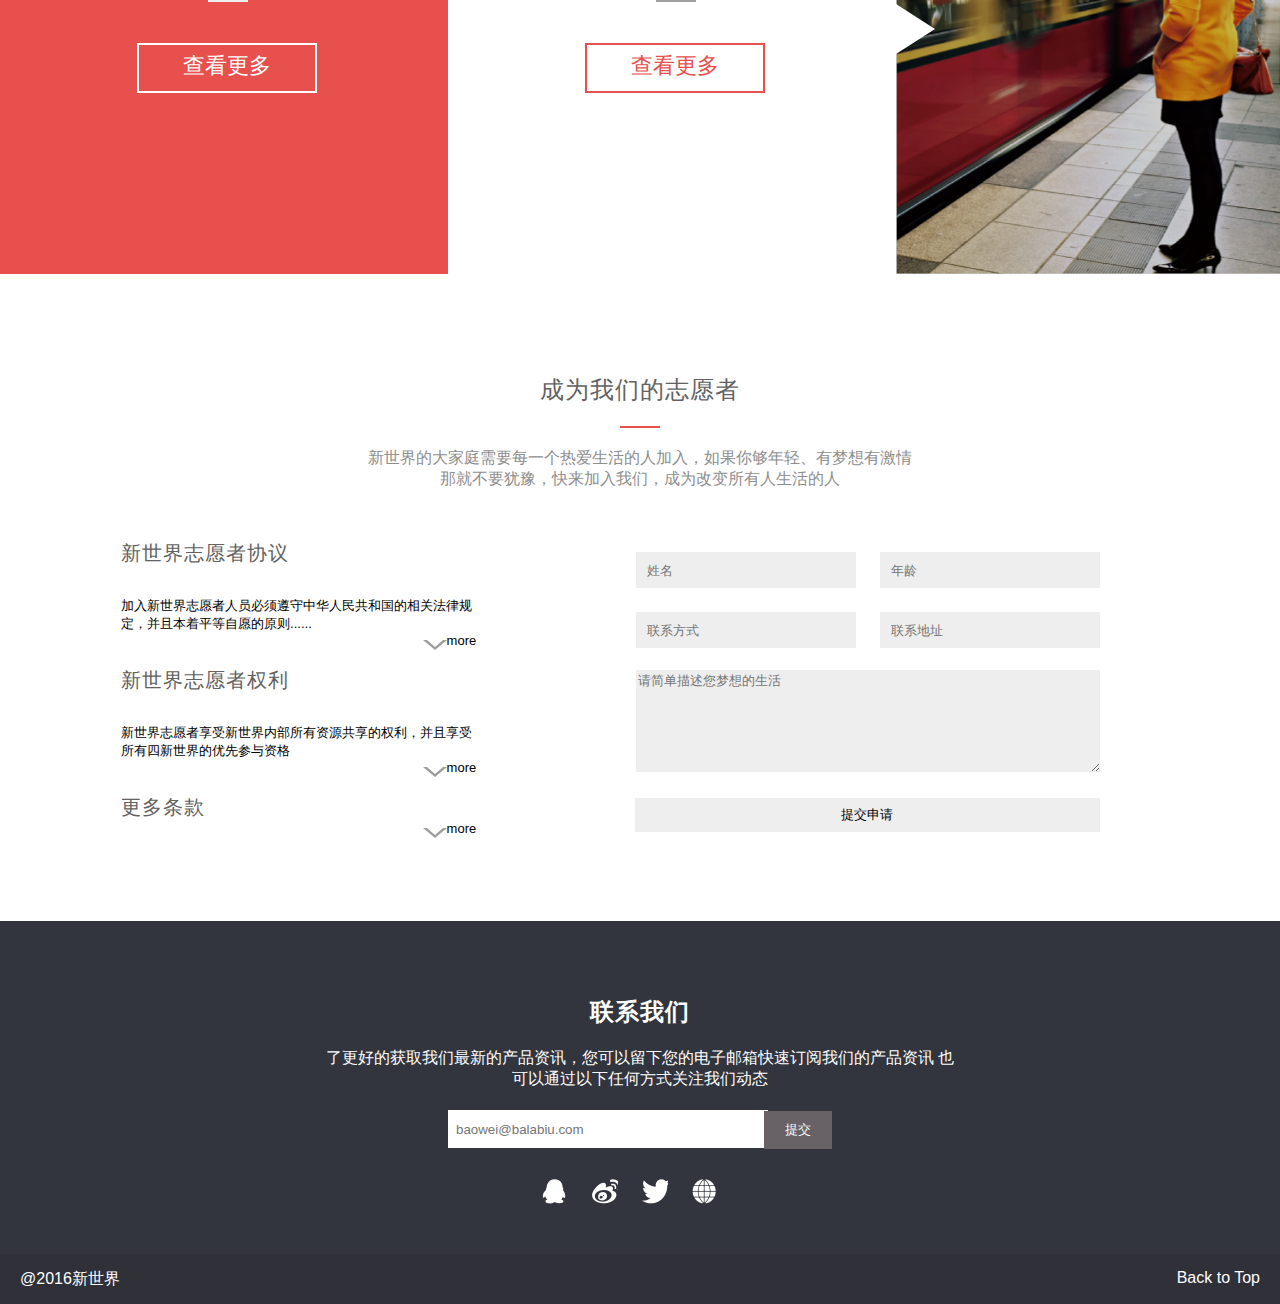
<file: demo7/index.html>
<!DOCTYPE DOC>
<html>
<head>
	<title>DEMO </title>
	<meta charset="utf-8">
	<meta name="author" content="GuoBaoiWei">
	<meta name="viewport" content="width=device-width, initial-scale=1.0, minimum-scale=1.0" />
	<link rel="stylesheet" type="text/css" href="./css/reset.css">
	<link rel="stylesheet" type="text/css" href="./css/style.css">
</head>
<body>
	<header>
		<div class="wrapper">
			<a href="#"><img src="img/logo.gif" class="logo" alt="" title=""/></a>
			<span class="logo_w">新世界</span>
			<div class="login_btn">
				<img src="img/login.gif" />
				<a href="#" style="color: #E7504D;">登录</a>
				<div class="clear_both"></div>
			</div>
			<nav>
				<ul>
					<li><a href="#">首页</a></li>
					<li><a href="#">最新活动</a></li>
					<li><a href="#">项目介绍</a></li>
					<li><a href="#">爱心社区</a></li>
					<li><a href="#">关于我们</a></li>
					<div class="clear_both"></div>
				</ul>
			</nav>
		</div>
	</header>
	<section class="welcome_a">
			<div class="well_con">
				<h2>Time of new life</h2>
				<p>新时代，年轻的人们让我们一起
				</br>体验新生活，享受新生活</p>
			<a class="button_str" href="#">立即体验</a>
			</div>
	</section>
	<section class="banner">
		<ul class="wrapper">
			<li class="ban_r"><img src="img/pic_2_1.gif"></img><div class="bolders"><p>内容内容内容内容内容</p></div></li>
			<li class="ban_r"><img src="img/pic_2_2.gif"></img><div class="bolders"><p>内容内容内容内容内容</p></div></li>
			<li class="ban_r"><img src="img/pic_2_3.gif"></img><div class="bolders"><p>内容内容内容内容内容</p></div></li>
			<li class="ban_r"><img src="img/pic_2_4.gif"></img><div class="bolders_n"><p>内容内容内容内容内容</p></div></li>
			<div class="clear_both"></div>
		</ul>
	</section>
	<section class="list">
		<div class="box">
			<img src="img/pic_3_1.gif" class="list-img"></img>
			<h1>关于新世界你不知道的还有什么?</h1>
		</div>
	</section>
	<section class="list-city">
		<div class="city-box">
			<h2>查看新世界城市活动信息</h2>
			<p>每个城市都有不同的活动信息,请自主查询您所需要了解的城市</p>
		</div>
		<div class="wrapper">	
			<div class="change-box">
				<select class="change-box-r">
					<option value="#">中国</option>
					<option value="#">美国</option>
				</select>
				<select class="change-box-r">
					<option value="" disabled selected>Choose your option</option>
					<option value="#">北京</option>
					<option value="#">天津</option>
				</select>
				<select class="change-box-r">
					<option value="#">和平区</option>
					<option value="#">北辰区</option>
				</select>
				<input type="button" value="搜     索"></input>
			</div>
		</div>
	</section>
	<section class="city-act">
		<div class="wrapper">
			<div class="box-jz">
				<div class="box">
					<img src="img/pic_5_1.png"></img>
					<h4>北京活动</h4>
					<p>新社区大联盟</p>
				</div>
				<div class="box-c">
					<h4>北京活动</h4>
					<p>新社区大联盟</p>
					<img src="img/pic_5_1.png"></img>
				</div>
				<div class="box">
					<img src="img/pic_5_1.png"></img>
					<h4>北京活动</h4>
					<p>新社区大联盟</p>
				</div>
				<div class="box">
					<img src="img/pic_5_1.png"></img>
					<h4>北京活动</h4>
					<p>新社区大联盟</p>
				</div>
			</div>
		</div>
	</section>
	<section class="city-about">
		<div class="box-1">
			<div class="connect">
				<h2 style="font-size: 50px;font-weight: 300;">新世界</h2>
				<h1 style="font-size: 102px;margin-top: -27px;">TIME</h1>
				<p>@新世界-北京</p>
				<p>2016.04.01</p>
				<div class="triangle-left"></div>
			</div>
		</div>
		<div class="box-2">
			<div class="connect">
				<h2>新世界/01</h2>
				<p>新世界是个新世界新世界是个新世界新世界是个新世界新世界是个新世界新世界是个新世界新世界是个新世界新世界是个新世界新世界是个新世界</p>
			</div>
			<div class="button-jz">
					<a href="#" class="button">更多详情</a>
				<ul>
					<li class="roll"></li>
					<li class="roll"></li>
					<li class="roll"></li>
				</ul>
				</div>
		</div>
	</section>
	<section class="more">
		<div class="box">
			<div class="left">
				<div class="box-cm">
					<h2>新时代</h2>
					<h2>关于热爱生活的我们</h2>
					<div class="box-cm-jz">
						<div class="border"></div>
						<div class="button">查看更多</div>
					</div>
				</div>
			</div>
		</div>
		<div class="box">
			<div class="right">
				<div class="box-cm-b">
					<h2>新时代</h2>
					<h2>关于热爱生活的我们</h2>
					<div class="box-cm-jz">
						<div class="border-b"></div>
						<div class="button-b">查看更多</div>
					</div>
				</div>	
			</div>
		</div>
		<div class="pic">
			<span class="pic-s"></span>
			<div class="triangle-right"></div>
		</div>
	</section>
	<section class="join">
		<div class="wrapper">
			<div class="text">
				<h2>成为我们的志愿者</h2>
				<div class="border"></div>
				<p>新世界的大家庭需要每一个热爱生活的人加入，如果你够年轻、有梦想有激情那就不要犹豫，快来加入我们，成为改变所有人生活的人</p>
			</div>
			<div class="us">
				<div class="text-u">
					<div class="text-m">
						<h2>新世界志愿者协议</h2>
						<p>加入新世界志愿者人员必须遵守中华人民共和国的相关法律规定，并且本着平等自愿的原则......</p>
						<span class="tag">
							<p>more</p>
							<div class="triangle-up"></div>
							<div class="triangle-down"></div>
						</span>
					</div>
					<div class="text-m">
						<h2>新世界志愿者权利</h2>
						<p>新世界志愿者享受新世界内部所有资源共享的权利，并且享受所有四新世界的优先参与资格</p>
						<span class="tag">
							<p>more</p>
							<div class="triangle-up"></div>
							<div class="triangle-down"></div>
						</span>
					</div>
					<div class="text-m">
						<h2>更多条款</h2>
						<p></p>
						<span class="tag">
							<p>more</p>
							<div class="triangle-up"></div>
							<div class="triangle-down"></div>
						</span>
					</div>
				</div>
				<div class="from">
					<table>
						<tr>
							<td><input type="text" placeholder="姓名" class="input-text"></input></td>
							<td><input type="text" placeholder="年龄" class="input-text"></input><td>
						</tr>
						<tr>
							<td><input type="text" placeholder="联系方式" class="input-text"></input></td>
							<td><input type="text" placeholder="联系地址" class="input-text"></input></td>
						</tr>
						<tr>
							<td colspan="2"><textarea class="life-dream" rows="6" placeholder="请简单描述您梦想的生活"></textarea></td>
						</tr>
						<tr>
							<td colspan="2"><button type="submit" class="from-buto" >提交申请</button></td>
						</tr>
					</table>
				</div>
			</div>
		</div>
	</section>
	<section class="contact">
		<div class="wrapper">
			<div class="contact-text">
				<h2>联系我们</h2>
				<p>了更好的获取我们最新的产品资讯，您可以留下您的电子邮箱快速订阅我们的产品资讯
		也可以通过以下任何方式关注我们动态</p>
			</div>
			<tr>
			<td><input type="text" class="contact-input" placeholder="baowei@balabiu.com"></input></td>
			<td><button type="submin" class="contact-btn">提交</button></td>
			</tr>
			<ul>
				<li><a href="#" class="qq" target="_blank"></a></li>
				<li><a href="#" class="weibo" target="_blank"></a></li>
				<li><a href="#" class="twitter" target="_blank"></a></li>
				<li><a href="#" class="hesha" target="_blank"></a></li>
			</ul>
		</div>
	</section>
	<footer>
		<div class="wrapper">
			<div class="foorer-left">
				<p>@2016新世界</p>
			</div>
			<div class="foorer-right">
				<a href="#">Back to Top</a>
			</div>
		</div>
	</footer>
</body>
</html>
</file>
<file: demo2/css/style.css>
/*���� ��*/
p,h1,h2,h3,h4,ul,ol{font-family:"Microsoft YaHei","Hiragino Sans GB",sans-serif;font-size:100%;vertical-align:baseline; background:transparent;margin:0;padding:0;border:0;outline:0;list-style:none}

body{
	margin:0px;
	background-color:#dedede;
}
p{
	
}
img {
	padding-top:0px;
	padding-bottom:0px;
}
header{
	width:100%;
	height:70px;
	background:#333333;
}
header .logo {
	height:50px;
	margin-top:9px;
}
header nav{
	float: right;
	margin-top:22.222px;
}
header nav ul li {
	float:left;
	margin-left:20px;
}
header nav ul li a{
	color:#ffffff;
}
.head_m0 {
	max-width:89.999%;
	margin:0 auto;
}

.essay_m0{
	max-width:93.333%;
	margin:0 auto;
}
.essay_m0 .m1{
	box-shadow:4px 4px 7px #888888;
	padding-top: 30px;
	padding-left:35px;
	padding-right:30px;
	padding-bottom:25px;
	margin-top:30px;
	background-color:#ffffff;
	border-bottom: 1px solid #f2f1f1;
    border-left: 1px solid #f2f1f1;
    border-right: 1px solid #f2f1f1;
}
.essay_m0 .m2{
	
}
.essay_m0 .m2 h2{
	font-size:1.5em;
}
.essay_m0 .m2 h3{
	font-size:20px;
	font-weight:lighter;
	padding-top: 10px;
}
.essay_m0 .m2 h4{
	padding-top: 10px;
	font-weight:lighter;
	font-size:15px;
}
.essay_m0 .m3{
	padding-top:10px;
}
.essay_m0 .m3 img{
	padding-top:15px;
	padding-bottom:10px;
}
.essay_m0 .m3 p{
	text-indent:2em;
}
.essay_m0 ul.m3_r0 {
    overflow: hidden;
}
.essay_m0 ul.m3_r0 li {
	display: block;
    height: auto;
    position: relative;
    float: left;
    margin: 0 3.333% 3.333% 0;
}
.essay_m0 .m3_r0 p {
	text-indent:0em;
	padding-left:39px
}
.essay_m0 ul li .m3_r1{
	padding:22px 10px 25px 10px;
	border-bottom: 1px solid #dedede;
    border-left: 1px solid #dedede;
    border-right: 1px solid #dedede;
	border-top: 1px solid #dedede;
}
.essay_m0 .m3 ol{
	list-style-type:decimal;
	padding-left: 23px;
    padding-bottom: 13px;
}
.essay_m0 .m3 table{
	width:100%;
	border-collapse:collapse;
}
.essay_m0 tr.m3_t0{
	background-color:#9E9E9E;
	color:#ffffff;
}
.essay_m0 table.m3_t td{
	border: 1px solid #9E9E9E;
}
.register_h{
	padding:10px;
	padding-left:15px;
	border-left:3px solid #9e9e9e;
	border-color: rgba( 34, 49, 63, 0.7);
}
.register{
	margin:0 auto;
	max-width:93.333%;
	background-color:#ffffff;
}
.register p{
	padding-top:10px;
}
.register h2{
	font-size:20px;
}
.register h3.reg_s0_r2{
	padding-left:116px;
	padding-top:0px;
	font-size:12px;
	font-weight:200;
}
.register .reg_r0{
	padding-top: 30px;
	padding-left:35px;
	padding-right:30px;
	padding-bottom:25px;
	margin-top:30px;
}
.reg_h{
	padding:10px;
	padding-left:15px;
	border-left:3px solid #9e9e9e;
	border-color: rgba( 34, 49, 63, 0.7);
}
.register .reg_s0{
	height:100%;
	
}
.reg_s0 .reg_s0_r1{
	height:350px;
	width:50%;
	padding-top:40px;
	margin:0 auto;
}
.reg_s0_r1.reg_s0_r3{
	
}
.reg_s0_r3 .reg_pw{
	margin-left: 32px;
}
footer{
	width:100%;
	height:50px;
	background-color:#333333;
	color:#ffffff;
}
footer .copyrights{
	display: block;
    text-align: center;
    padding: 17px 0;
    color: #fff;
    font-size: 14px;
    letter-spacing: .5px;
}
</file>
<file: demo3/css/style.css>
/*初始化 CSS 元素 start*/
html, body, div, span, object, iframe,h1, h2, h3, h4, h5, h6, p, blockquote, pre,abbr, address, cite, code,del, dfn, em, img, ins, kbd, q, samp,small, strong, sub, sup, var,b, i,dl, dt, dd, ol, ul, li,fieldset, form, label, legend,table, caption, tbody, tfoot, thead, tr, th, td,article, aside, canvas, details, figcaption, figure, footer, header, hgroup, menu, nav, section, summary,time, mark, audio, video {
	margin:0;
	padding:0;
	border:0;
	outline:0;
	font-size:100%;
	vertical-align:baseline;
	background:transparent;
}
body{
	margin:0;
}
a{
	margin:0;
	padding:0;
	font-size:100%;
	vertical-align:baseline;
	background:transparent;
	color: #ffffff;
}
table {
	border-collapse:collapse;
	border-spacing:0;
}
 hr {
	display:block;
	height:1px;
	border:0;   
	border-top:1px solid #cccccc;
	margin:1em 0;
	padding:0;
}
/*初始化 END*/
/*box start*/
.box{
	margin:0 auto;
	margin-top:25px;
	width:75%;
	padding:20px;
	min-width:800px;
	border:1px solid #9E9E9E;
	background-color:#eee;
}

/*box end*/
/*right_r start*/
.right_r{
	background-color:#fff;
	width:168px;
	padding:15px;
	float:left;
	border:1px solid #9e9e9e;
}
.right_r_b1{
	width:78px;
	height:78px;
	border:1px solid #eee;	
}
.right_r .team{
	float:right;
	font-size:12px;
	font-family: -webkit-pictograph;
}
/*right_r end*/
/*left_r start*/
.left_r{
	background-color:#fff;
	width:120px;
	    padding-top: 10px;
    padding-bottom: 10px;
	float:right;
	border:1px solid #9e9e9e;
}
.left_r_b1{
	width:78px;
	height:78px;
	margin-top: 13px;
    margin-left: 20px;
    margin-bottom: 13px;
	border:1px solid #eee;
	background-color:#eee;
}
/*left_r end*/
/*box_r start*/
.box_r{
	word-wrap: break-word;
	border:1px solid #eee;
	overflow:hidden;
}
.box_r_r{
	border:1px solid #9e9e9e;
	margin-right: 20px;
    margin-left: 20px;
	padding:15px;
	background:#fff;
}
.box_r_r h2{
	font-size: 25px;
    padding-bottom: 10px;
}
.box_r_r p{
	text-indent:2em;
}
.clear_both{
	clear:both;
}
/*box_r end*/
</file>
<file: demo4/css/style.css>
/*³õÊ¼»¯ CSS ÔªËØ start*/
html, body, div, span, object, iframe, h1, h2, h3, h4, h5, h6, p, blockquote, pre, abbr, address, cite, code, del, dfn, em, img, ins, kbd, q, samp, small, strong, sub, sup, var, b, i, dl, dt, dd, ol, ul, li, fieldset, form, label, legend, table, caption, tbody, tfoot, thead, tr, th, td, article, aside, canvas, details, figcaption, figure, footer, header, hgroup, menu, nav, section, summary, time, mark, audio, video {
	margin: 0;
	padding: 0;
	border: 0;
	outline: 0;
	font-size: 100%;
	vertical-align: baseline;
	background: transparent;
}
body {
	margin: 0;
}
a {
	margin: 0;
	padding: 0;
	font-size: 100%;
	vertical-align: baseline;
	background: transparent;
	color: #ffffff;
}
table {
	border-collapse: collapse;
	border-spacing: 0;
}
hr {
	display: block;
	height: 1px;
	border: 0;
	border-top: 1px solid #cccccc;
	margin: 1em 0;
	padding: 0;
}
/*³õÊ¼»¯ END*/

.box {
	width: 400px;
    height: 200px;
    position: absolute;
    top: 50%;
    left: 50%;
    margin-top: -100px;
    margin-left: -200px;
    /margin: 0 auto;
    background-color: #eee;
	overflow: hidden;
}

.rounder_1{
	width: 100px;
    height: 100px;
    background: #00BCD4;
    border-radius: 50px;
	margin: -50px;
}

.rounder_2{
	width: 100px;
    height: 100px;
    background: #00BCD4;
    border-radius: 50px;
	margin-left: 350px;
    margin-top: 150px;
}
</file>
<file: demo5/css/style.css>
/*���� ��*/
p,h1,h2,h3,h4,ul,ol{font-family:"Microsoft YaHei","Hiragino Sans GB",sans-serif;font-size:100%;vertical-align:baseline; background:transparent;margin:0;padding:0;border:0;outline:0;list-style:none}

body{
	margin:0px;
	background-color:#dedede;
}
p{
	
}
img {
	padding-top:0px;
	padding-bottom:0px;
}
header{
	width:100%;
	height:70px;
	background:#333333;
}
header .logo {
	height:50px;
	margin-top:9px;
}
header nav{
	float: right;
	margin-top:22.222px;
}
header nav ul li {
	float:left;
	margin-left:20px;
}
header nav ul li a{
	color:#ffffff;
}
.head_m0 {
	max-width:89.999%;
	margin:0 auto;
}

.essay_m0{
	margin-left:20px;
	margin-right:450px;
}
.essay_m0 .m1{
	box-shadow:4px 4px 7px #888888;
	padding-top: 30px;
	padding-left:35px;
	padding-right:30px;
	padding-bottom:25px;
	margin-top:30px;
	background-color:#ffffff;
	border-bottom: 1px solid #f2f1f1;
    border-left: 1px solid #f2f1f1;
    border-right: 1px solid #f2f1f1;
}
.essay_m0 .m2{
	
}
.essay_m0 .m2 h2{
	font-size:1.5em;
}
.essay_m0 .m2 h3{
	font-size:20px;
	font-weight:lighter;
	padding-top: 10px;
}
.essay_m0 .m2 h4{
	padding-top: 10px;
	font-weight:lighter;
	font-size:15px;
}
.essay_m0 .m3{
	padding-top:10px;
}
.essay_m0 .m3 img{
	padding-top:15px;
	padding-bottom:10px;
}
.essay_m0 .m3 p{
	text-indent:2em;
}
.essay_m0 ul.m3_r0 {
    overflow: hidden;
}
.essay_m0 ul.m3_r0 li {
	display: block;
    height: auto;
    position: relative;
    float: left;
    margin: 0 3.333% 3.333% 0;
}
.essay_m0 .m3_r0 p {
	text-indent:0em;
	padding-left:39px
}
.essay_m0 ul li .m3_r1{
	padding:22px 10px 25px 10px;
	border-bottom: 1px solid #dedede;
    border-left: 1px solid #dedede;
    border-right: 1px solid #dedede;
	border-top: 1px solid #dedede;
}
.essay_m0 .m3 ol{
	list-style-type:decimal;
	padding-left: 23px;
    padding-bottom: 13px;
}
.essay_m0 .m3 table{
	width:100%;
	border-collapse:collapse;
}
.essay_m0 tr.m3_t0{
	background-color:#9E9E9E;
	color:#ffffff;
}
.essay_m0 table.m3_t td{
	border: 1px solid #9E9E9E;
}
.register_h{
	padding:10px;
	padding-left:15px;
	border-left:3px solid #9e9e9e;
	border-color: rgba( 34, 49, 63, 0.7);
}
.register{
	width:345px;
	position:absolute;
	top:100px;
	right:20px;
	padding:30px;
	background-color:#ffffff;
}
.register p{
	padding-top:10px;
}
.register h2{
	font-size:20px;
}
.register h3.reg_s0_r2{
	padding-left:116px;
	padding-top:0px;
	font-size:12px;
	font-weight:200;
}
.register .reg_r0{
	
}
.reg_h{
	padding:10px;
	padding-left:15px;
	border-left:3px solid #9e9e9e;
	border-color: rgba( 34, 49, 63, 0.7);
}
.register .reg_s0{
	height:100%;
	
}
.reg_s0 .reg_s0_r1{
	height:350px;
	margin:0 auto;
}
.reg_s0_r1.reg_s0_r3{
	
}
.reg_s0_r3 .reg_pw{
	margin-left: 32px;
}
footer{
	width:100%;
	height:50px;
	background-color:#333333;
	color:#ffffff;
}
footer .copyrights{
	display: block;
    text-align: center;
    padding: 17px 0;
    color: #fff;
    font-size: 14px;
    letter-spacing: .5px;
}
/*mission 5*/

.clear_both{
	clear:both;
}
.box{
	
}
.button_s{
	width: 100%;
    height: 43px;
    margin-top: 25px;
    line-height: 40px;
    color: #FFF;
    border-radius: 22px;
    background-color: #333;
    font-size: 19px;
    font-family:"Microsoft YaHei","Hiragino Sans GB",sans-serif;
}
</file>
<file: demo7/css/style.css>
body{
    background: #fff;
	
}
.wrapper{
	max-width: 1400px;
    margin: 0 auto;
}
h1, h2, h3, h4, h5 ,h6 {
    color: #626262;
    font-family: "Microsoft YaHei","Hiragino Sans GB",sans-serif,"lato-regular",Helvetica, Arial;
    letter-spacing: 1px;
}
p {
	font-family: "Microsoft YaHei","Hiragino Sans GB",sans-serif,"lato-regular",Helvetica, Arial;
}
a ,.logo_w ,input{
	font-family: "Microsoft YaHei","Hiragino Sans GB",sans-serif,"lato-regular",Helvetica, Arial;
	text-decoration:none;
	color: #000;
}
h1              { font-size: 2em; margin: .67em 0 }
h2              { font-size: 1.5em; margin: .75em 0 }
h3              { font-size: 1.17em; margin: .83em 0 }
h5              { font-size: .83em; margin: 1.5em 0 }
h6              { font-size: .75em; margin: 1.67em 0 }
h1, h2, h3, h4,
h5, h6          { font-weight: bolder }

* {
  -webkit-box-sizing: border-box;
     -moz-box-sizing: border-box;
          box-sizing: border-box;
}
select{
	/*Chrome和Firefox里面的边框是不一样的，所以复写了一下*/
  border: solid 0px #000;

  /*很关键：将默认的select选择框样式清除*/
  appearance:none;
  -moz-appearance:none;
  -webkit-appearance:none;

  /*在选择框的最右侧中间显示小箭头图片*/
  background: url("../img/pic_4_1.gif") no-repeat scroll right center transparent;


  /*为下拉小箭头留出一点位置，避免被文字覆盖*/
  padding-right: 14px;
}

option{
	appearance:none;
	-moz-appearance:none;
	-webkit-appearance:none;
}


/*
1.header
*/
header{
	width:100%;
	height:57px;
	background-color:#fff;
}
header .logo{
	margin-top: 10px;
	margin-left:40px;
}
header h2{
	
}
header .login_btn{
	padding: 15px;
    float: right;
	margin-right: 40px;
}
header nav{
	float:right;
	padding-top:18px;
	padding-right: 40px;
}
header nav ul li{
	display:inline;
    padding: 16px;
	color:#000;
	/* border-bottom: 5px solid #00BCD4; */
}
header nav ul li a{
	color:#9e9e9e;
}
header nav ul li:hover{
	border-bottom: 5px solid #00BCD4;
}
header nav ul li a:hover{
	color:#00BCD4;
}
header .logo_w{
	position: absolute;
    padding: 12px;
    margin-left: 4px;
    font-size: 20px;
}
/*2.欢迎*/
.welcome_a{
	width: 100%;
    height: 854px;
    background: url(../img/pic_1.gif) no-repeat top center;
    background-size:cover;
}

.welcome_a .button_str{
	position: absolute;
    padding-top: 10px;
    top: 350px;
    height: 65px;
    width: 340;
    font-size: 2em;
    background: #E7504D;
	color: #fff;
    text-align: center;

}
.welcome_a .button_str:hover{
	background: #F44336;
}

.welcome_a .well_con{
	position: absolute;
    top: 246px;
    left: 103px;
}
.welcome_a .well_con h2{
	font-size: 3.5em;
    color: #fff;
}
.welcome_a .well_con p{
    font-size: 1.3em;
    color: #fff;
	line-height: 40px;
}

.banner{
	width:100%;
	height:250px;
	margin-top: -20px;
	background-color:#fff;
}
.banner img{
	margin-top: 65px;
    margin-left: 44%;
}
.ban_r{
	width:25%;
}
.ban_r p{
	color: #000;
	text-align: center;
	padding: 0px 50px 0px 50px;
}
.ban_r .bolders{
	margin-top: 60px;
    border-right: 3px solid #F44336;
}
.ban_r .bolders_n{
	margin-top: 60px;
}
.banner ul li{
	list-style: none;
	display: inline-block;
	float:left;
}
/*3.list*/

.list{
	height:360px;
	background-color: rgba(232, 232, 232,0.2);
	transition:background-color 2s;
	-moz-transition:background-color 2s; /* Firefox 4 */
	-webkit-transition:background-color 2s; /* Safari and Chrome */
	-o-transition:background-color 2s; /* Opera */
}
.list:hover{
	background-color: rgb(232, 232, 232);
}
.list h1{
	text-align:center;
	font-size: 2.8em;
}
.list .box{
	padding-top: 80px;
}
.list .list-img{
	display: block;
    margin: 0 auto;
}

.clear_both{
	clear:both;
}
/*city*/
.list-city{
	height:360px;
	background:url(../img/pic_4.gif) no-repeat center center;
	background-size: cover;
}
.list-city h2, .list-city p{
	margin: 0;
    text-align: center;
    color: #fff;
	font-weight: 400;
}
.list-city p{
	padding-top: 7px;
}
.city-box{
	padding-top:50px;
	
}
.change-box{
	width: 1104px;
    padding-top: 75px;
    margin: 0 auto;
}
.change-box select{
	background-position: 220px;
	width: 250px;
    height: 40px;
    margin-left: 20px;
	margin-top: 20px;
	background-color: rgb(255, 255, 255);
	font-size: 13px;
    font-weight: 200;
}
.change-box input{
	width: 250px;
    height: 40px;
    color: #fff;
    background-color: #E7504D;
    font-size: 0.9em;
    border: 0px;
    margin-left: 20px;
}
/*city-act*/
.city-act{
    padding-top: 55px;
    background-color: #eee;
	overflow:hidden;
}
.city-act .box{
    float: left;
	margin:30px;
    text-align: center;
}
.city-act .box img,.box-c img{
	background-color: #fff;
    padding: 7px;
	border: 1px solid #C3C3C3
}
.city-act .box h4{
	margin-top: 10px;
    font-weight: 500;
}
.city-act .box p{
	color: #000;
    font-weight: 200;
    margin-top: 8px;
    font-size: 13px;
}
.city-act .box-c{
    float: left;
	margin:30px;
    text-align: center;
}
.city-act .box-c h4{
	margin-top: 10px;
    font-weight: 900;
    font-size: 22px;
    letter-spacing: 16px;
}
.city-act .box-c p{
	color: #000;
    font-weight: 200;
    margin-top: 8px;
    margin-bottom: 20px;
    font-size: 13px;
}
.city-act .box-jz{
	max-width: 1105px;
    margin: 0 auto;
}
/*city-about*/
.city-about {
	height:566px;
	background-color:#fff;
}
.city-about .box-1 {
	position: absolute;
    width: 70%;
    height: 566px;
    background: url("../img/pic_6_1.png") no-repeat;
    background-size: cover;
}

.box-1 .connect{
	padding: 16%;
}
.city-about h1,.city-about h2,.city-about p {
	margin:0;
	color:#fff;
	text-align:center;
}
.city-about .box-2 {
	float: right;
    width: 30%;
    height: 100%;
}
.city-about .box-2 .connect {
	background-color: #fff;
    margin: 125px 40px 0px 50px;
}
.city-about .box-2 .connect h2{
	color:#000;
	padding: 25px;
}
.city-about .box-2 .connect p{
	color: #000;
    margin: 0px 36px 0px 50px;
    font-weight: 200;
	line-height: 35px;
    text-align: inherit;
}
.city-about .box-2 .button-jz{
	width:116px;
	margin:0 auto;
    padding-top: 40px;
}
.city-about .box-2 .button{
	color:#E7504D;
	background-color: #fff;
    padding: 8px 25px;
    border: 1px solid #E7504D;
}
.city-about .box-2 .button:hover{
	background-color: rgba(244, 67, 54, 0.19);
}
.roll{
    width: 15px;
    height: 15px;
    background: #806E6E;
    -moz-border-radius: 50px;
    -webkit-border-radius: 8px;
    border: 1px solid #fff;
}

.city-about .box-2 ul{
	margin-top: 30px;
    margin-left: 27px;
}
.city-about .box-2 li{
	list-style: none;
    display: inline-block;
}

.city-about .triangle-left{
    position: absolute;
    top: 263px;
    right: 0;
    width: 0;
    height: 0;
    border-top: 25px solid transparent;
    border-right: 39px  solid white;
    border-bottom: 25px solid transparent;
}
/* more */
.more{
	height:520px;
	width:100%;
}
.more .box{
	width:35%;
	height:100%;
	float:left;
	font-family: "Microsoft YaHei","Hiragino Sans GB",sans-serif,"lato-regular",Helvetica, Arial;
	background-color:#fff;
}
.more .box .left,.right,.pic{
	height:100%;
	width:100%;	
}
.more .box .left{
	background-color:#E7504D;
}
.more .box .right{
	background-color:#fff;
}
.box .box-cm{
	padding-top:33.333%;
}
.box .box-cm-b{
	padding-top:33.333%;
}
.box-cm-jz {
	width: 200px;
	margin:0 auto;
}
.box .box-cm h2 {
    margin: 0;
    color: #fff;
    font-size: 1.4em;
    font-weight: 400;
    text-align: center;
    line-height: 33px;
}
.box .box-cm-b h2 {
    margin: 0;
    color: #000;
    font-size: 1.4em;
    font-weight: 400;
    text-align: center;
    line-height: 33px;
}
.box .border {
    width: 40px;
    margin-left: 84px;
    padding-top: 31px;
    border-bottom: 2px solid #eee;
}
.box .border-b {
    width: 40px;
    margin-left: 84px;
    padding-top: 31px;
    border-bottom: 2px solid #9E9E9E;
}
.box .button{
    text-align: center;
    width: 180px;
    height: 50px;
    border: 2px solid #fff;
    font-size: 1.4em;
    color: #fff;
    margin-top: 41px;
    margin-left: 13px;
    padding-top: 5px;
}
.box .button-b{
    text-align: center;
    width: 180px;
    height: 50px;
    border: 2px solid #E7504D;
    font-size: 1.4em;
    color: #E7504D;
    margin-top: 41px;
    margin-left: 13px;
    padding-top: 5px;
}
.more .pic{
	width:30%;
	height:100%;
	float:left;
	background:url("../img/pic_7_1.png") no-repeat;
	background-size:cover;
}
.more .pic .pic-s{
	width: 100%;
    height: 100%;
    display: block;
    opacity: 0.2;
    background: #000;
}
.more .triangle-right{
	position: absolute;
    margin-top: -270px;
    border-top: 25px solid transparent;
    border-left: 39px solid #FFFFFF;
    border-bottom: 25px solid transparent;
}
/*join*/
.join {
	margin:0;
}
.join .text{
    width: 558px;
    margin: 0 auto;
    text-align: center;
}
.join .text h2{
	margin: 100px 0 20px 0px;
	font-weight:400;
}
.join .text p{
	margin-top: 20px;
	color:#8e8e8e;
}
.join .border{
    width: 40px;
    margin: 0 auto;
    border-bottom: 2px solid #E7504D;
}
/* #F44336 #607D8B #FF5722 #3F51B5 #E91E63*/
.join .us{
	width:88.888%;
	margin:0 auto;
	padding-top:50px;
	overflow:hidden;
}
.us .text-u{

	margin:0;
	width:40%;
	float:left;
}
.us .text-u .text-m{
    padding: 0px 50px 100px 50px;
	
}
.us .text-u .text-m h2{
	margin: 0;
    font-weight: 400;
    font-size: 20px;
}
.us .text-u .text-m p {
    font-weight: 200;
    float: right;
	padding-top:30px;
	font-size: 13px;
}
.us .from{
	width:60%;
	float:right;
}
.tag{

    background-color: rgba(119, 119, 119, 0.38);
}
.us .text-u .text-m .tag p{
	margin:0;
	padding:0;
}
.tag .triangle-up{
    float: right;
    width: 0;
    height: 0;
    margin-top: 7px;
    border-left: 12px solid transparent;
    border-top: 10px solid #9E9E9E;
    border-right: 12px solid transparent;
}
.tag .triangle-down{
    float: right;
    width: 0;
    height: 0;
    margin-top: 7px;
    margin-right: -20px;
    border-left: 8px solid transparent;
    border-top: 7px solid #FFF;
    border-right: 8px solid transparent;
}

.from table{
	margin:0 auto;
}

.from .input-text {
	height: 36px;
    width: 220px;
    margin: 12px;
    background-color: #eee;
    border: 0px;
    padding-left: 11px;
}
.from .life-dream {
	height: 102px;
    width: 464px;
	margin-top: 10px;
    margin-left: 12px;
	border:0px;
	background-color:#eee;
	overflow: inherit
}
.from .from-buto {
	height: 34px;
    width: 465px;
    margin-left: 11px;
    margin-top: 26px;
    background-color: #eee;
    border: 0px;
	font-family: "Microsoft YaHei","Hiragino Sans GB",sans-serif,"lato-regular",Helvetica, Arial;
}
/*contact*/
.contact 
{
	width:100%;
	height:333px;
	text-align:center;
	background-color:#32353e;
}
.contact-text{
    max-width: 630px;
    margin: 0 auto;
}
.contact-text h2{
    padding-top: 75px;
    margin: 0;
    color: #fff;
}
.contact-text p{
	color:#fff;
	padding-top: 20px;
    padding-bottom: 20px;
}
.contact-input {
	width: 320px;
    height: 38px;
    padding-left: 8px;
    border: 0px;
}
.contact-btn {
	width: 68px;
    height: 38px;
    margin-left: -8px;
    background: #686166;
    border: 0;
    color: #fff;
	font-family: "Microsoft YaHei","Hiragino Sans GB",sans-serif,"lato-regular",Helvetica, Arial;
}
.contact ul{
}
.contact li{
	display: inline-block;
    margin-right: 20px;
    margin-top: 30px;	
}
.qq{
	display: block;
	width: 26px;
    height: 26px;
	background:url("../img/icon_qq.png") no-repeat;
}
.weibo{
	display: block;
    width: 26px;
    height: 26px;
	background:url("../img/icon_weibo.png") no-repeat;
}
.twitter{
	display: block;
    width: 26px;
    height: 26px;
	background:url("../img/icon_twitter.png") no-repeat;
}
.hesha {
	display: block;
    width: 26px;
    height: 26px;
	background:url("../img/icon_hesha.png") no-repeat;
}
/*footer*/
footer{
    background-color: #2f3038;
    height: 50px;
	color:#fff;
}
.foorer-left{
	float:left;
	margin-top: 15px;
	margin-left:20px;
}
.foorer-right{
	float:right;
	margin-top: 15px;
	margin-right:20px;
}
.foorer-right a{
	color:#fff;
}
</file>
